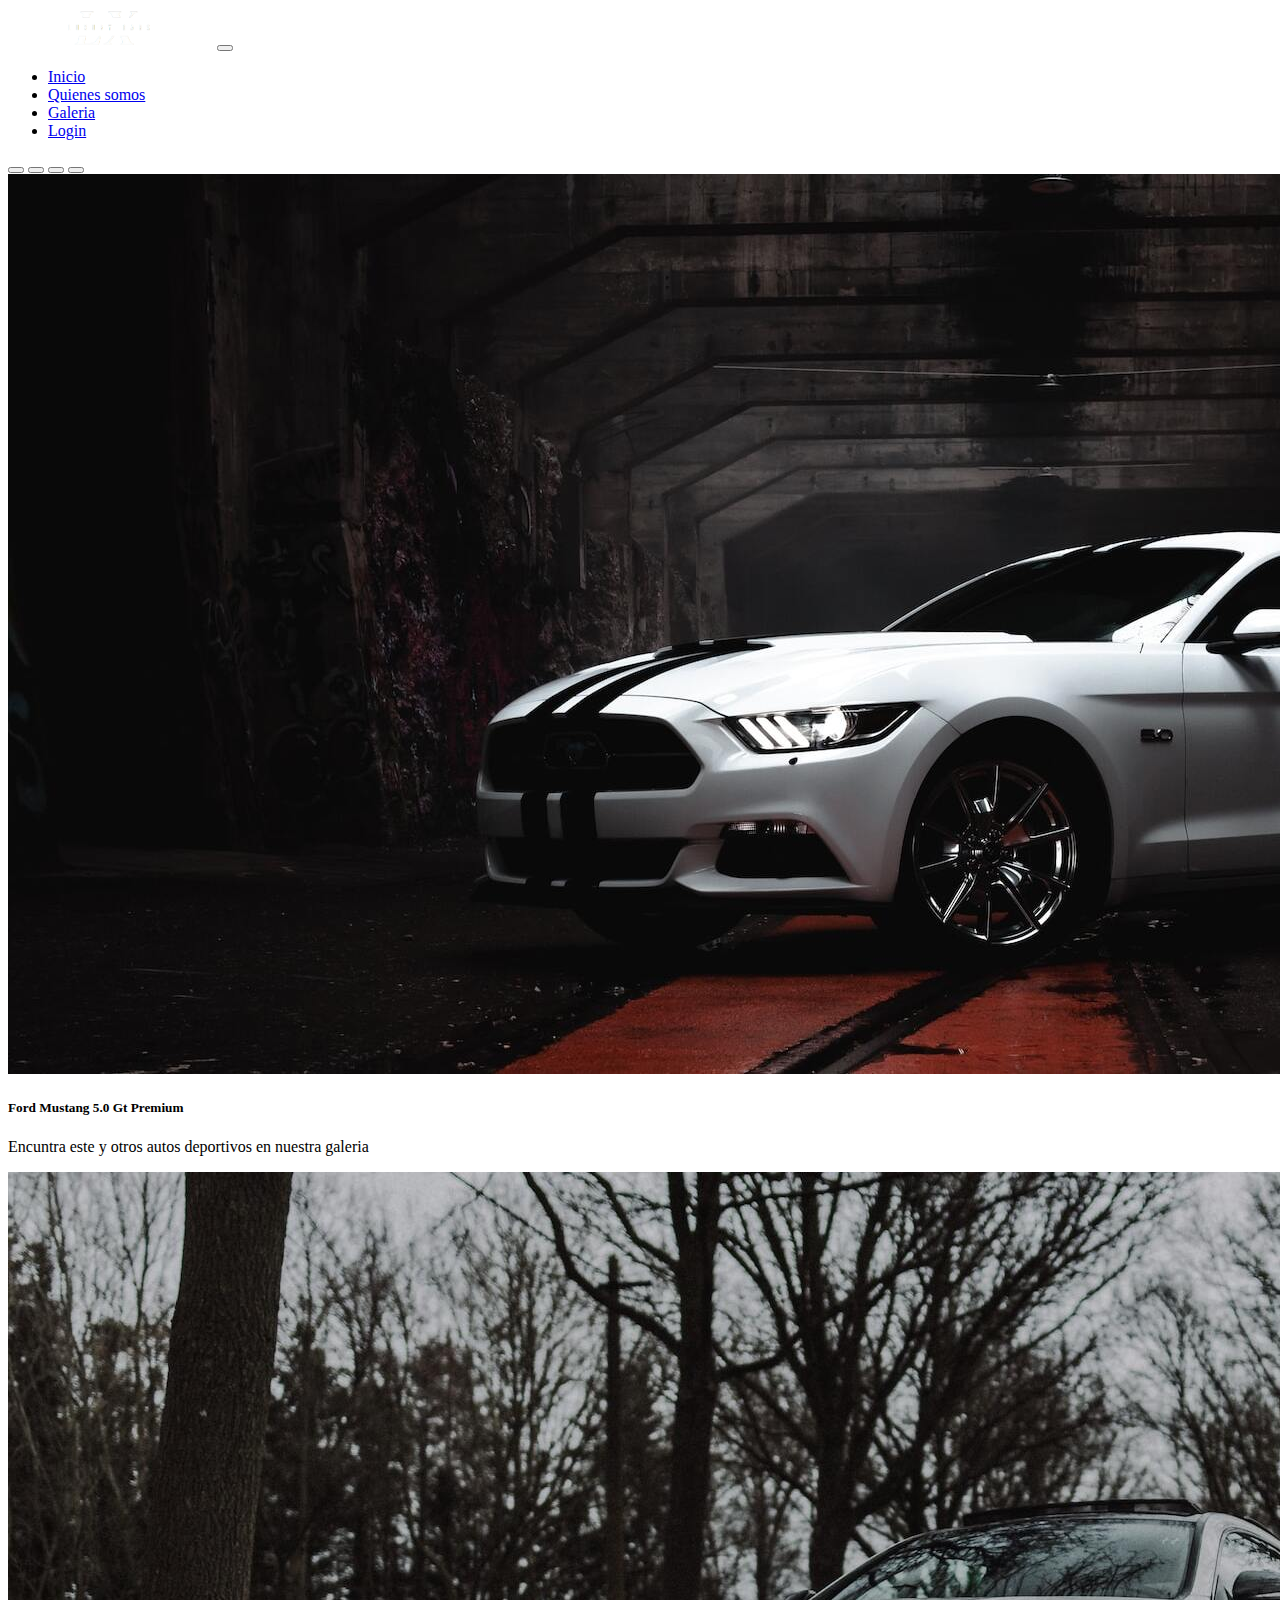
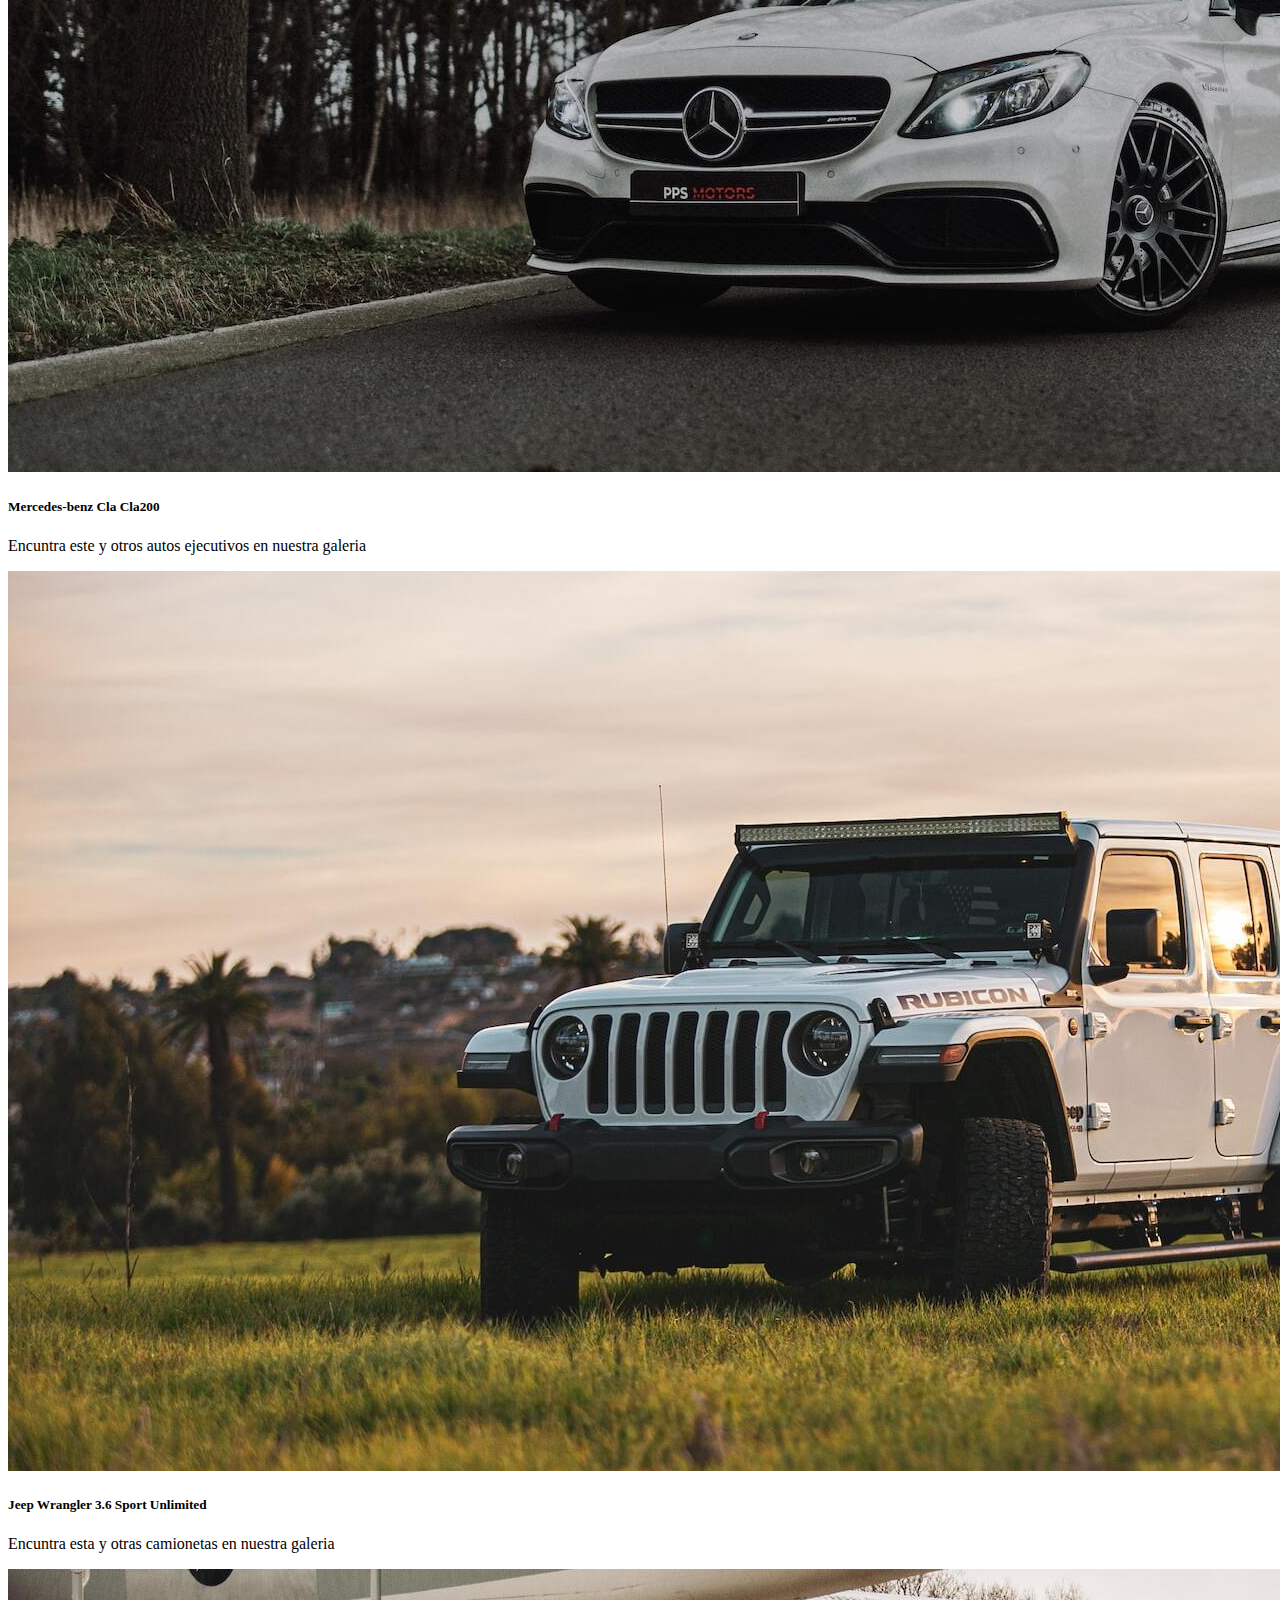
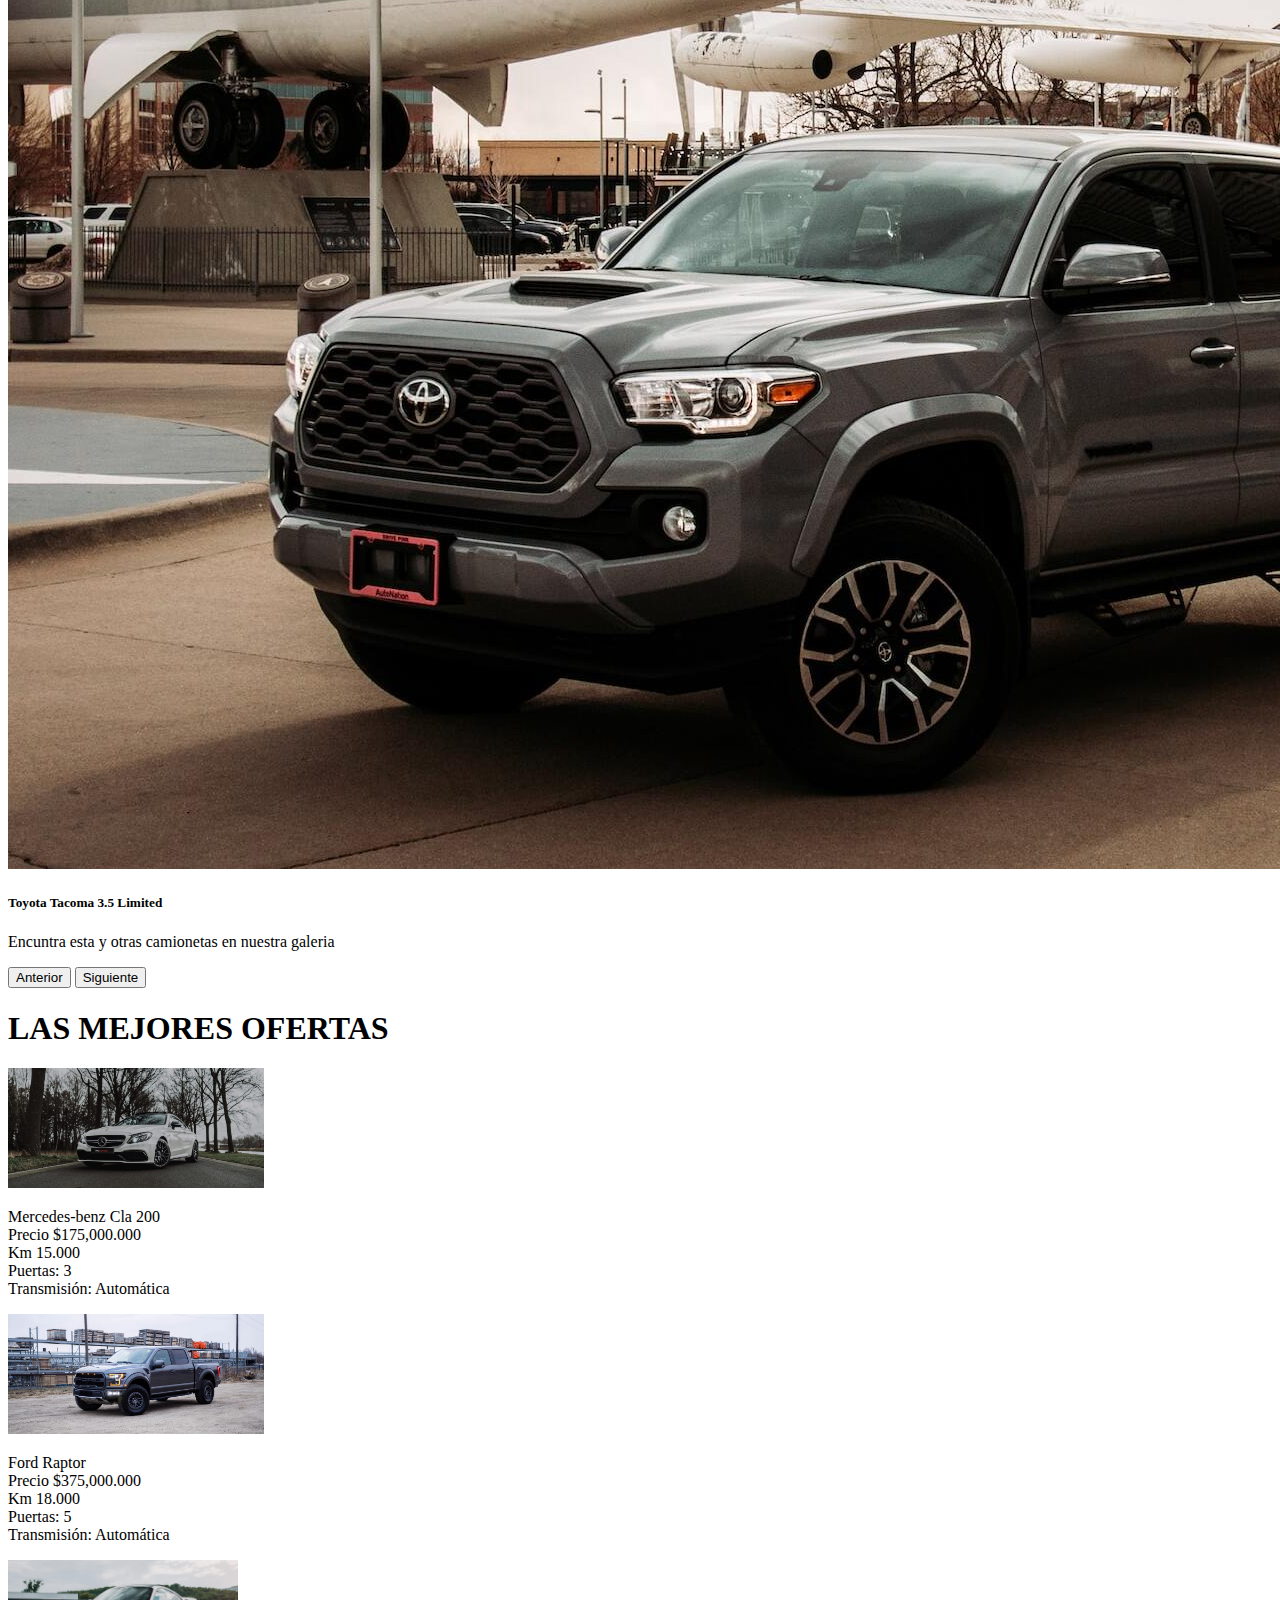
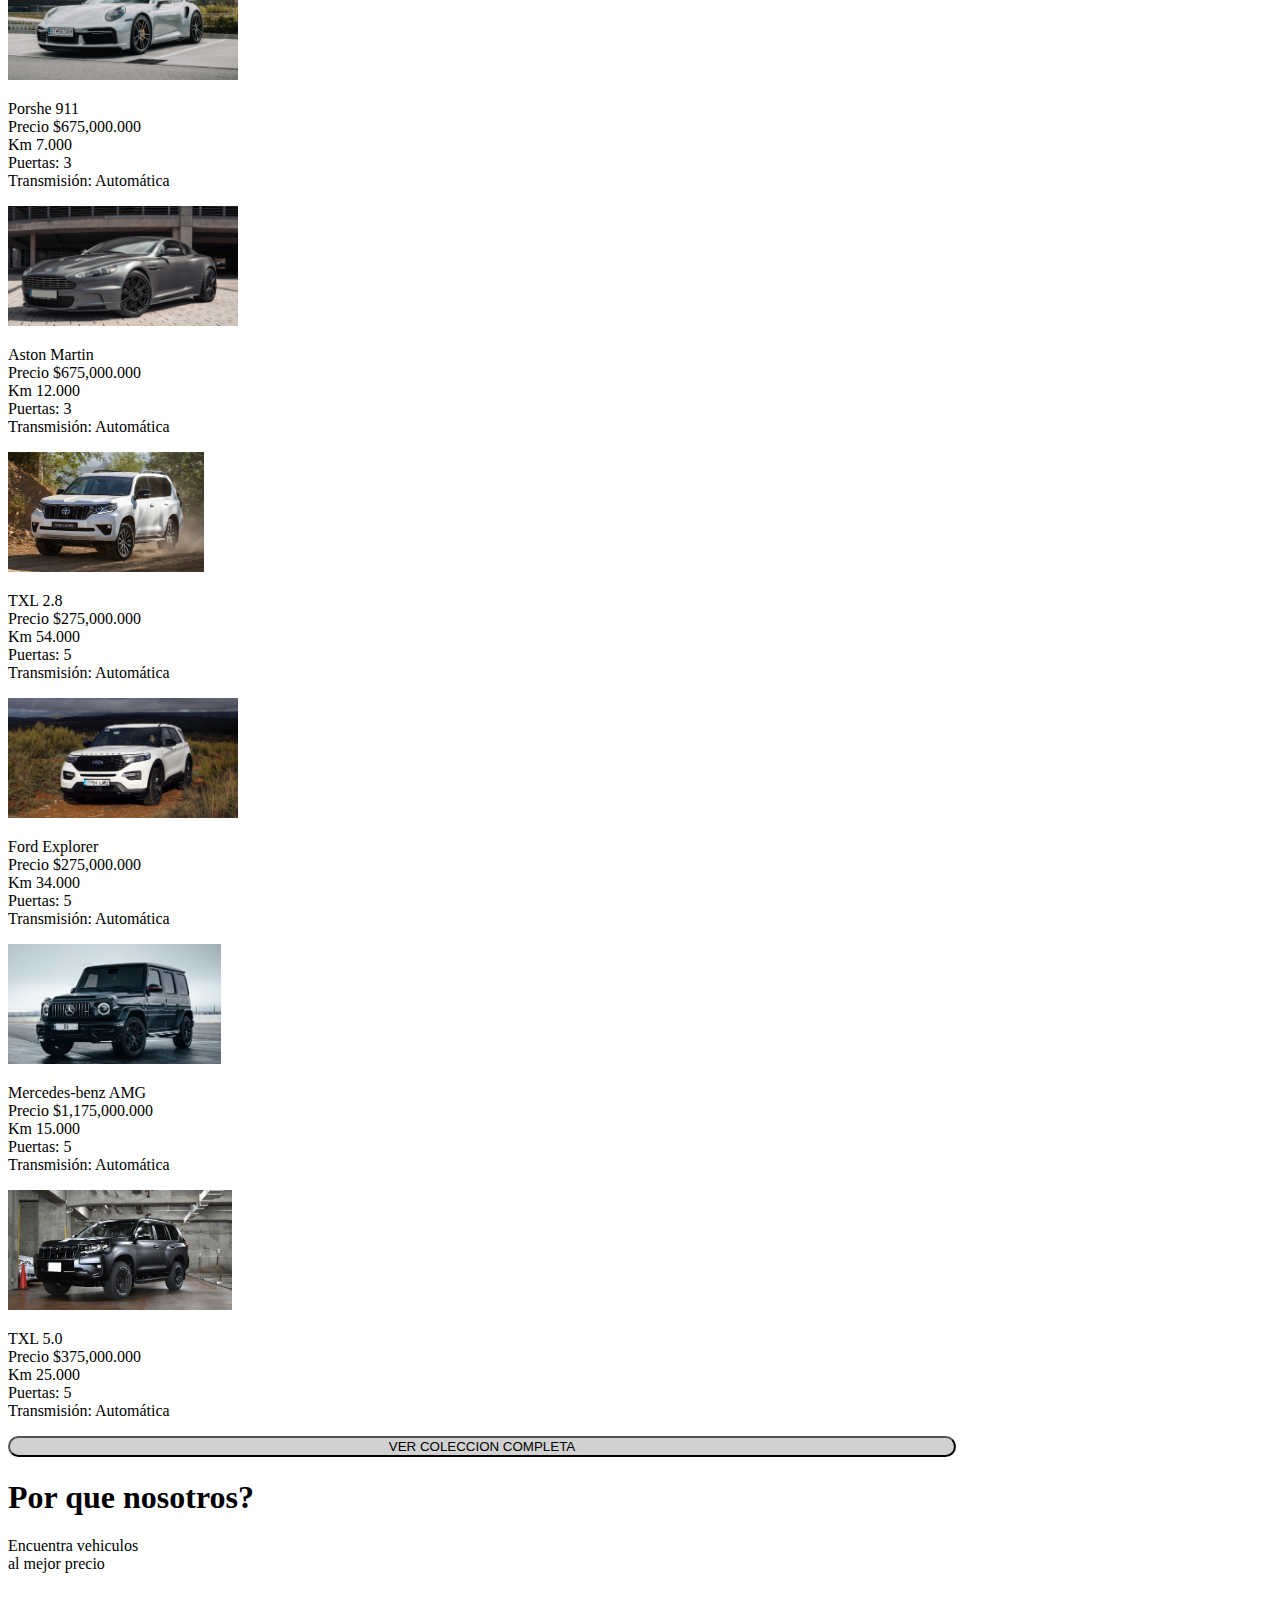
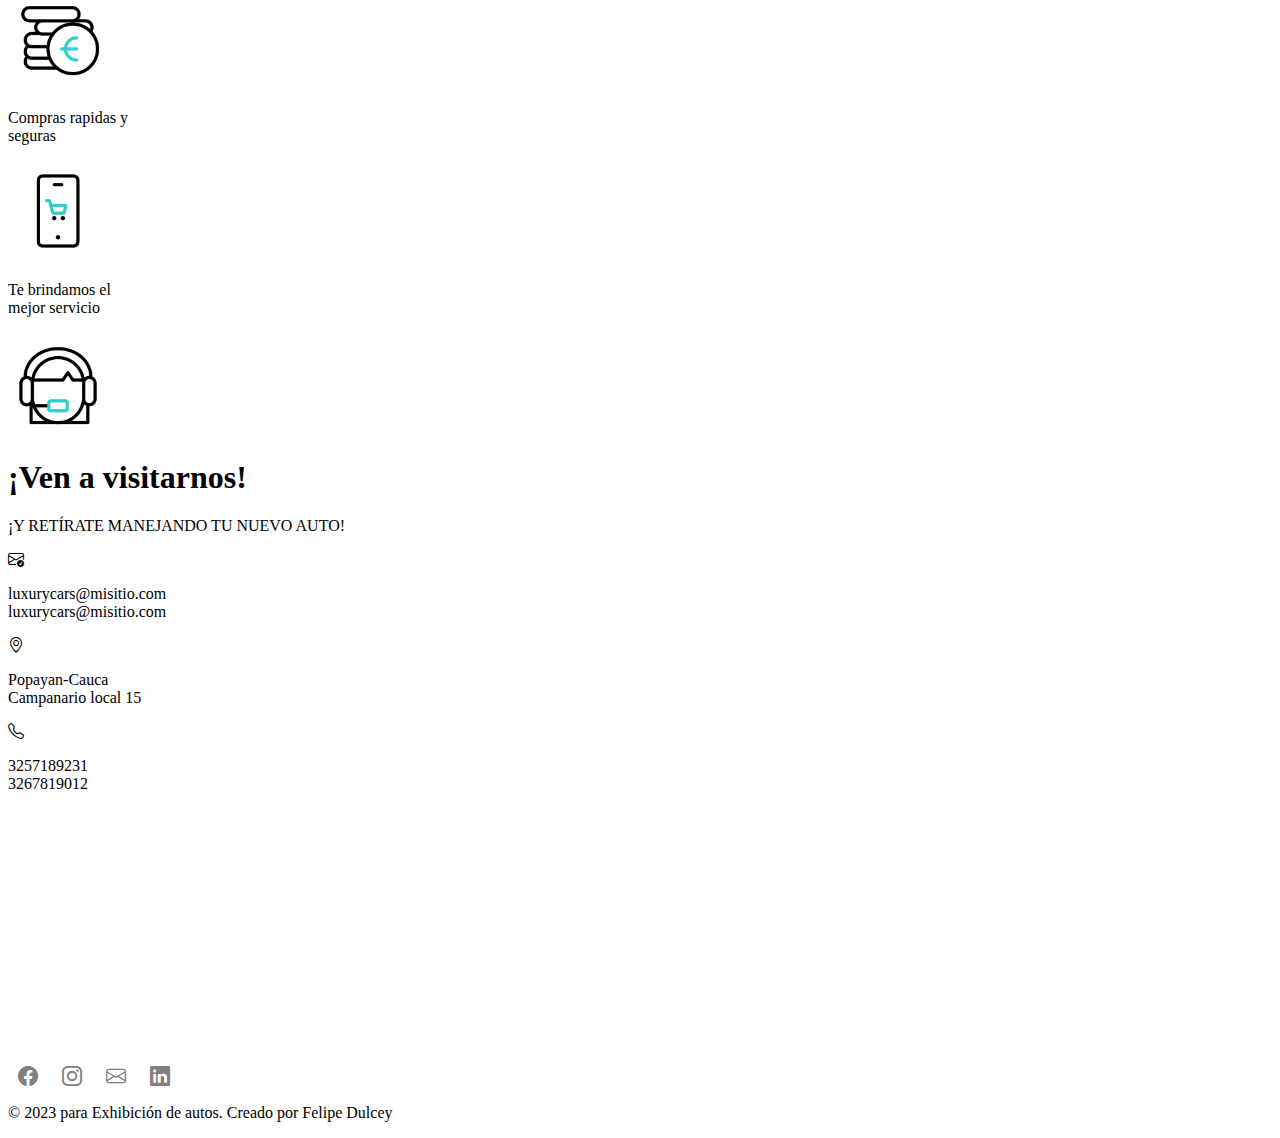
<file: index.html>
<!DOCTYPE html>
<html lang="en">
<head>
    <meta charset="UTF-8">
    <meta http-equiv="X-UA-Compatible" content="IE=edge">
    <meta name="viewport" content="width=device-width, initial-scale=1.0">
    <title>Luxury Cars</title>
    <!-- Bootstrap CSS-->
    <link href="https://cdn.jsdelivr.net/npm/bootstrap@5.1.3/dist/css/bootstrap.min.css" rel="stylesheet" integrity="sha384-1BmE4kWBq78iYhFldvKuhfTAU6auU8tT94WrHftjDbrCEXSU1oBoqyl2QvZ6jIW3" crossorigin="anonymous">
    <!-- CSS -->
    <link rel="stylesheet" href="css/style.css">
    <!-- Bootstrap Icons -->
    <link rel="stylesheet" href="https://cdn.jsdelivr.net/npm/bootstrap-icons@1.9.1/font/bootstrap-icons.css">
</head>
<!-- Nav Var -->
  <nav class="navbar navbar-expand-lg navbar-dark bg-dark">
    <div class="container-fluid">
      <a class="navbar-brand text-light logo" href="index.html"><img src="img/logo-sf.png" alt=""></a>
      <button class="navbar-toggler" type="button" data-bs-toggle="collapse" data-bs-target="#navbarNav" aria-controls="navbarNav" aria-expanded="false" aria-label="Toggle navigation">
        <span class="navbar-toggler-icon"></span>
      </button>
      <div class="collapse navbar-collapse" id="navbarNav">
        <ul class="navbar-nav ms-auto ">
          <li class="nav-item">
            <a class="nav-link  text-light" aria-current="page" href="index.html">Inicio</a>
          </li>
          <li class="nav-item">
            <a class="nav-link active text-light" href="dashboard/quienesSomos.html">Quienes somos</a>
          </li>
          <li class="nav-item">
            <a class="nav-link text-light" href="dashboard/galeria.html">Galeria</a>
          </li>
          <li class="nav-item">
            <a class="nav-link text-light" href="./dashboard/Login.html">Login</a>
          </li>
        </ul>
      </div>
    </div>
  </nav>
<body>
  <!-- Body de Inicio -->
    <!-- Carrusel de imagenes de inicico -->
    <div id="carouselExampleCaptions" class="carousel slide carrusel_inicio" data-bs-ride="carousel">
        <div class="carousel-indicators">
          <button type="button" data-bs-target="#carouselExampleCaptions" data-bs-slide-to="0" class="active d-none d-md-block" aria-current="true" aria-label="Slide 1"></button>
          <button type="button" data-bs-target="#carouselExampleCaptions" data-bs-slide-to="1" class="d-none d-md-block" aria-label="Slide 2"></button>
          <button type="button" data-bs-target="#carouselExampleCaptions" data-bs-slide-to="2" class="d-none d-md-block" aria-label="Slide 3"></button>
          <button type="button" data-bs-target="#carouselExampleCaptions" data-bs-slide-to="3" class="d-none d-md-block" aria-label="Slide 4"></button>
        </div>
        <div class="carousel-inner">
          <div class="carousel-item active">
            <img src="img/mustang-gt.jpg" class="d-block img-fluid h-100" alt="...">
            <div class="carousel-caption d-none d-md-block bg-dark ">
              <h5>Ford Mustang 5.0 Gt Premium</h5>
              <p>Encuntra este y otros autos deportivos en nuestra galeria</p>
            </div>
          </div>
          <div class="carousel-item">
            <img src="img/bmw.jpg" class="d-block img-fluid h-100" alt="...">
            <div class="carousel-caption d-none d-md-block bg-dark ">
              <h5>Mercedes-benz Cla Cla200</h5>
              <p>Encuntra este y otros autos ejecutivos en nuestra galeria</p>
            </div>
          </div>
          <div class="carousel-item">
            <img src="img/jeep.jpg" class="d-block img-fluid h-100" alt="...">
            <div class="carousel-caption d-none d-md-block bg-dark ">
              <h5>Jeep Wrangler 3.6 Sport Unlimited</h5>
              <p>Encuntra esta y otras camionetas en nuestra galeria</p>
            </div>
          </div>
          <div class="carousel-item">
            <img src="img/tacoma.jpg" class="d-block img-fluid h-100" alt="...">
            <div class="carousel-caption d-none d-md-block bg-dark ">
              <h5>Toyota Tacoma 3.5 Limited</h5>
              <p>Encuntra esta y otras camionetas en nuestra galeria</p>
            </div>
          </div>
        </div>
        <button class="carousel-control-prev" type="button" data-bs-target="#carouselExampleCaptions" data-bs-slide="prev">
          <span class="carousel-control-prev-icon" aria-hidden="true"></span>
          <span class="visually-hidden">Anterior</span>
        </button>
        <button class="carousel-control-next" type="button" data-bs-target="#carouselExampleCaptions" data-bs-slide="next">
          <span class="carousel-control-next-icon" aria-hidden="true"></span>
          <span class="visually-hidden">Siguiente</span>
        </button>
      
    </div>
    <!-- Container de ofertas -->
      <div class="container mt p-5 d-flex justify-content-center">
        <div class="row">
            <div class="col-12">
                <h1 class="h1 display-1 text-center">LAS MEJORES OFERTAS</h1>
                <!-- Ofertas -->
                <div class="row d-flex justify-content-center">
                    <div class="col-12 col-md-6 col-lg-4 col-xl-3 mt-4 d-flex justify-content-center">
                        <div class="card" style="width: 18rem;">
                            <img src="img/bmw.jpg" class="card-img-top" alt="...">
                            <div class="card-body">
                            <p class="card-text">
                              Mercedes-benz Cla 200<br>
                              Precio $175,000.000 <br>
                              Km 15.000 <br>
                              Puertas:	3 <br>
                              Transmisión:	Automática
                            </p>
                        </div>
                      </div>
                    </div>
                    <div class="col-12 col-md-6 col-lg-4 col-xl-3 mt-4 d-flex justify-content-center">
                        <div class="card" style="width: 18rem;">
                            <img src="img/ford_raptor.jpg" class="card-img-top" alt="...">
                            <div class="card-body">
                              <p class="card-text">
                                Ford Raptor<br>
                                Precio $375,000.000 <br>
                                Km 18.000 <br>
                                Puertas:	5 <br>
                                Transmisión:	Automática
                              </p>
                            </div>
                      </div>
                    </div>
                    <div class="col-12 col-md-6 col-lg-4 col-xl-3 mt-4 d-flex justify-content-center">
                        <div class="card" style="width: 18rem;">
                            <img src="img/porshe-911.jpg" class="card-img-top" alt="...">
                            <div class="card-body">
                            <p class="card-text">
                              Porshe 911<br>
                              Precio $675,000.000 <br>
                              Km 7.000 <br>
                              Puertas:	3 <br>
                              Transmisión:	Automática
                            </p>
                        </div>
                      </div>
                    </div>
                    <div class="col-12 col-md-6 col-lg-4 col-xl-3 mt-4 d-flex justify-content-center">
                        <div class="card" style="width: 18rem;">
                            <img src="img/astonMartin.jpg" class="card-img-top" alt="...">
                            <div class="card-body">
                            <p class="card-text">
                              Aston Martin<br>
                              Precio $675,000.000 <br>
                              Km 12.000 <br>
                              Puertas:	3 <br>
                              Transmisión:	Automática
                            </p>
                        </div>
                      </div>
                    </div>
                    <div class="col-12 col-md-6 col-lg-4 col-xl-3 mt-4 d-flex justify-content-center">
                        <div class="card" style="width: 18rem;">
                            <img src="img/txl-blanca.jpg" class="card-img-top" alt="...">
                            <div class="card-body">
                              <p class="card-text">
                                TXL 2.8<br>
                                Precio $275,000.000 <br>
                                Km 54.000 <br>
                                Puertas:	5 <br>
                                Transmisión:	Automática</p>
                        </div>
                      </div>
                    </div>
                    <div class="col-12 col-md-6 col-lg-4 col-xl-3 mt-4 d-flex justify-content-center">
                        <div class="card" style="width: 18rem;">
                            <img src="img/ford-explorer.jpg" class="card-img-top" alt="...">
                            <div class="card-body">
                              <p class="card-text">
                                Ford Explorer<br>
                                Precio $275,000.000 <br>
                                Km 34.000 <br>
                                Puertas:	5 <br>
                                Transmisión:	Automática</p>
                        </div>
                      </div>
                    </div>
                    <div class="col-12 col-md-6 col-lg-4 col-xl-3 mt-4 d-flex justify-content-center">
                        <div class="card" style="width: 18rem;">
                            <img src="img/mercedez.jpg" class="card-img-top" alt="...">
                            <div class="card-body">
                            <p class="card-text">
                              Mercedes-benz AMG<br>
                              Precio $1,175,000.000 <br>
                              Km 15.000 <br>
                              Puertas:	5 <br>
                              Transmisión:	Automática
                            </p>
                        </div>
                      </div>
                    </div>
                    <div class="col-12 col-md-6 col-lg-4 col-xl-3 mt-4 d-flex justify-content-center">
                        <div class="card" style="width: 18rem;">
                            <img src="img/toyota-txl.jpg" class="card-img-top" alt="...">
                            <div class="card-body">
                              <p class="card-text">
                                TXL 5.0<br>
                                Precio $375,000.000 <br>
                                Km 25.000 <br>
                                Puertas:	5 <br>
                                Transmisión:	Automática</p>
                        </div>
                      </div>
                    </div>
                </div>
                <div class="text-center mt-4">
                    <a href="dashboard/galeria.html"><button type="button" class="btn btn-outline-warning boton_coleccion">Ver Coleccion completa</button></a>
                </div>
            </div>
        </div>
      </div>
      <!-- por que elegirnos -->

      <div class="container">
        <div class="row">
          <h1 class="h1 text-center mb-5">Por que nosotros?</h1>
            <div class="col-sm-12 col-md-4 d-flex flex-column align-items-center">
              <p class="h5 text-center">Encuentra vehiculos <br> al mejor precio</p>
              <img src="icons/euro.gif" width="100px" alt="">
            </div>
            <div class="col-sm-12 col-md-4 d-flex flex-column align-items-center">
              <p class="h5 text-center">Compras rapidas y <br> seguras</p>
              <img src="icons/compras.gif" width="100px" alt="">
            </div>
            <div class="col-sm-12 col-md-4 d-flex flex-column align-items-center">
              <p class="h5 text-center">Te brindamos el <br> mejor servicio</p>
              <img src="icons/apoyo-tecnico.gif" width="100px" alt="">
            </div>
          </div>
      </div>
      <!-- Footeer -->
      <div class="container-fluid mt-5 pt-3 pb-5 bg-dark text-light">
        <div class="row text-center">
            <div class="col-sm-12">
              <h1 class="h1 fs-1">¡Ven a visitarnos!</h1>
              <p>¡Y RETÍRATE MANEJANDO TU NUEVO AUTO!</p>     
            </div>
            <!-- Contactos -->
            <div class="container-fluid ms-auto">
              <div class="row mt-5 ">
                <div class="col-sm-12 col-md-4 d-flex justify-content-center">
                  <i class="bi bi-envelope-check fs-2 me-3"></i>
                  <p>
                    luxurycars@misitio.com <br>
                    luxurycars@misitio.com
                  </p>
                </div>
                <div class="col-sm-12 col-md-4 d-flex justify-content-center">
                  <i class="bi bi-geo-alt fs-2 me-3"></i>
                  <p>
                    Popayan-Cauca <br>
                    Campanario local 15
                  </p>
                </div>
                <div class="col-sm-12 col-md-4 d-flex justify-content-center">
                  <i class="bi bi-telephone fs-2 me-3"></i>
                  <p>
                    3257189231 <br>
                    3267819012</p>
                </div>
              </div>
            </div>
              <div class="col-sm-12">
                  <iframe src="https://www.google.com/maps/embed?pb=!1m18!1m12!1m3!1d3986.1432592028527!2d-76.59597128526664!3d2.4593859982078103!2m3!1f0!2f0!3f0!3m2!1i1024!2i768!4f13.1!3m3!1m2!1s0x8e30039d7270d777%3A0xa749ba51fed22c24!2sCampanario%20Centro%20Comercial!5e0!3m2!1ses!2sco!4v1666925249255!5m2!1ses!2sco" width="70%" height="250" style="border:1px solid white; border-radius: 20px;" allowfullscreen="" loading="lazy" referrerpolicy="no-referrer-when-downgrade"></iframe>
              
              </div>
              <!-- Iconos de redes sociales -->
              <div class="col-12 text-center mt-3">
                <a href="" class="a redes_icons"> <i class="bi bi-facebook me-3 "></i></a>
                <a href="" class="a redes_icons"> <i class="bi bi-instagram me-3 "></i></a>
                <a href="" class="a redes_icons"> <i class="bi bi-envelope "></i></a>
                <a href="" class="a redes_icons"> <i class="bi bi-linkedin"></i></a>
              </div>

              <div class="col-12 border-top border-white mt-3 pt-3 derechos_aut">
                <p>© 2023 para Exhibición de autos. Creado por Felipe Dulcey</p>
              </div>

        </div>
          
      </div>
    </div>
    <!-- Bootstrap JS -->
    <script src="https://cdn.jsdelivr.net/npm/bootstrap@5.1.3/dist/js/bootstrap.bundle.min.js" integrity="sha384-ka7Sk0Gln4gmtz2MlQnikT1wXgYsOg+OMhuP+IlRH9sENBO0LRn5q+8nbTov4+1p" crossorigin="anonymous"></script>
</body>
</html>
</file>
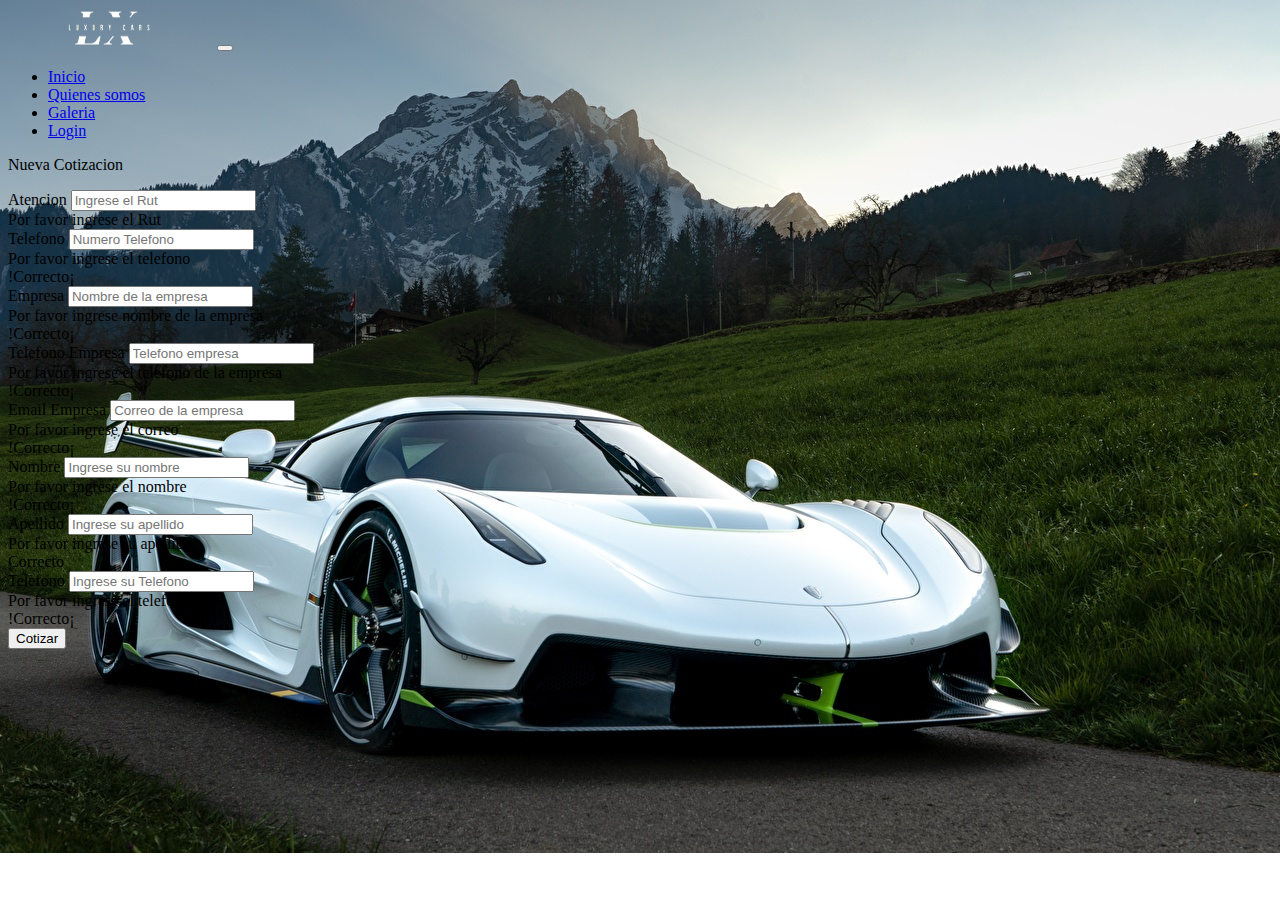
<file: dashboard/catizaciones.html>
<!DOCTYPE html>
<html lang="en">
<head>
    <meta charset="UTF-8">
    <meta http-equiv="X-UA-Compatible" content="IE=edge">
    <meta name="viewport" content="width=device-width, initial-scale=1.0">
    <title>Luxury Cars</title>
   
    
    <link rel="stylesheet" href="../css/style.css">
    <!-- Bootstrap Icons -->
    <link href="https://cdn.jsdelivr.net/npm/bootstrap@5.2.2/dist/css/bootstrap.min.css" rel="stylesheet" integrity="sha384-Zenh87qX5JnK2Jl0vWa8Ck2rdkQ2Bzep5IDxbcnCeuOxjzrPF/et3URy9Bv1WTRi" crossorigin="anonymous">
    <script src="https://cdn.jsdelivr.net/npm/bootstrap@5.2.2/dist/js/bootstrap.bundle.min.js" integrity="sha384-OERcA2EqjJCMA+/3y+gxIOqMEjwtxJY7qPCqsdltbNJuaOe923+mo//f6V8Qbsw3" crossorigin="anonymous"></script>
    <style>
        button {
            text-decoration: none;
        }

        .cuerpo-cotizar {
            background: url(../img/imgfondocotizar.jpg) no-repeat;
            background-size: cover;
           
        }
        .modal-alert-cotizacion{
            
            display: none;
        }
        .modal-alert-cotizacion1{
            display: flex;
        }



       
        
    </style>
</head>
<!-- Nav Var -->
<nav class="navbar navbar-expand-lg navbar-dark bg-dark">
    <div class="container-fluid">
      <a class="navbar-brand text-light logo" href="../index.html"><img src="../img/logo-sf.png" alt=""></a>
      <button class="navbar-toggler" type="button" data-bs-toggle="collapse" data-bs-target="#navbarNav" aria-controls="navbarNav" aria-expanded="false" aria-label="Toggle navigation">
        <span class="navbar-toggler-icon"></span>
      </button>
      <div class="collapse navbar-collapse" id="navbarNav">
        <ul class="navbar-nav ms-auto ">
          <li class="nav-item">
            <a class="nav-link  text-light" aria-current="page" href="./index.html">Inicio</a>
          </li>
          <li class="nav-item">
            <a class="nav-link active text-light" href="../dashboard/quienesSomos.html">Quienes somos</a>
          </li>
          <li class="nav-item">
            <a class="nav-link text-light" href="../dashboard/galeria.html">Galeria</a>
          </li>
          <li class="nav-item">
            <a class="nav-link text-light" href="../dashboard/Login.html">Login</a>
          </li>
        </ul>
      </div>
    </div>
  </nav>
<body class="cuerpo-cotizar text-light position-relative  ">
    <!-- Modal -->  
   <div class="modal-alert-cotizacion bg-dark bg-opacity-50 text-dark align-items-start justify-content-center  position-fixed w-100 h-100" id="modal-alert-cotizacion">
    <div class="modal-content w-50 rounded-3 bg-light">
        <div class="modal-header pb-4">
            <h5 class="modal-title w-100 text-center" id="exampleModalLabel">Cotización Exitosa</h5>
            
        </div>
        <div class="modal-body pb-3">
            <p class="text-center">Su Cotización ha sido realizada con exito</p>
        </div>
        <div class="modal-footer d-flex justify-content-center pb-3">
            <a href="../dashboard/galeria.html"><button type="button"
                class="btn btn-primary bg-success">Continuar</button></a>
        </div>
    </div>            
</div>

    <div class="container text-center bg-dark bg-opacity-75 mt-3 pt-1 ps-5 pe-5 pb-5">
        <div class="container  fs-4">
            <i class="bi bi-plus-square-fill me-2"></i>
            <p class="titulo">Nueva Cotizacion</p>
        </div>
        <form class="row g-5  mt-3 needs-validation  " novalidate>
            <div class="col-md-6">
                <label for="validacioRut" class="form-label">Atencion</label>
                <input type="text" class="form-control" id="validacionRut" placeholder="Ingrese el Rut" required>
                <div class="invalid-feedback">
                    Por favor ingrese el Rut
                </div>
                
            </div>

            <div class="col-md-6">
                <label for="validacioRut" class="form-label" novalidate>Telefono</label>
                <input type="number" class="form-control" id="validacionRut" placeholder="Numero Telefono" required>
                <div class="invalid-feedback">
                    Por favor ingrese el telefono
                </div>
                <div class="valid-feedback">
                   !Correcto¡
                </div>

            </div>
       

            <div class="col-md-4">
                <label for="validationCustom01" class="form-label">Empresa</label>
                <input type="text" class="form-control" id="validationCustom01" placeholder="Nombre de la empresa" required>
                <div class="invalid-feedback">
                    Por favor ingrese nombre de la empresa
                </div>
                <div class="valid-feedback">
                   !Correcto¡
                </div>
            </div>

            <div class="col-md-4">
                <label for="validationCustom02" class="form-label">Telefono Empresa</label>
                <input type="number" class="form-control" id="validationCustom02" placeholder="Telefono empresa"
                    required>
                    <div class="invalid-feedback">
                        Por favor ingrese el telefono de la empresa
                    </div>
                    <div class="valid-feedback">
                       !Correcto¡
                    </div>
            </div>

            <div class="col-md-4">
                <div class="mb-3">
                    <label for="exampleInputEmail1" class="form-label">Email Empresa</label>
                    <input type="email" class="form-control" id="exampleInputEmail1" aria-describedby="emailHelp" placeholder="Correo de la empresa" required>
                    <div class="invalid-feedback">
                        Por favor ingrese el correo
                    </div>
                    <div class="valid-feedback">
                       !Correcto¡
                    </div>
                </div>
            </div>


            <div class="col-md-4">
                <label for="validationCustom01" class="form-label">Nombre</label>
                <input type="text" class="form-control" id="validationCustom01" placeholder="Ingrese su nombre"
                    required>
                    <div class="invalid-feedback">
                        Por favor ingrese el nombre
                    </div>
                    <div class="valid-feedback">
                       !Correcto¡
                    </div>

            </div>

            <div class="col-md-4">
                <label for="validationCustom01" class="form-label">Apellido</label>
                <input type="text" class="form-control" id="validationCustom01" placeholder="Ingrese su apellido"
                    required>   
                    <div class="invalid-feedback">
                        Por favor ingrese su apellido
                    </div>
                    <div class="valid-feedback">
                       Correcto
                    </div>
            </div>

            <div class="col-md-4">
                <label for="validationCustom01" class="form-label">Telefono</label>
                <input type="number" class="form-control" id="validationCustom01" placeholder="Ingrese su Telefono"
                    required>
                    <div class="invalid-feedback">
                        Por favor ingrese el telefono
                    </div>
                    <div class="valid-feedback">
                       !Correcto¡
                    </div>
            </div>
            <!-- Boton -->
            <div class="mt-5 col-12 rounded-3 text-white ">
                <button type="submit" class="btn btn-primary" id="btn-cotizar">Cotizar</button>
            </div>
         
         
        </form>
       
    </div>
   
    <script src="../js/cotizaciones.js"></script>
    
    </body>
    </html>
</file>
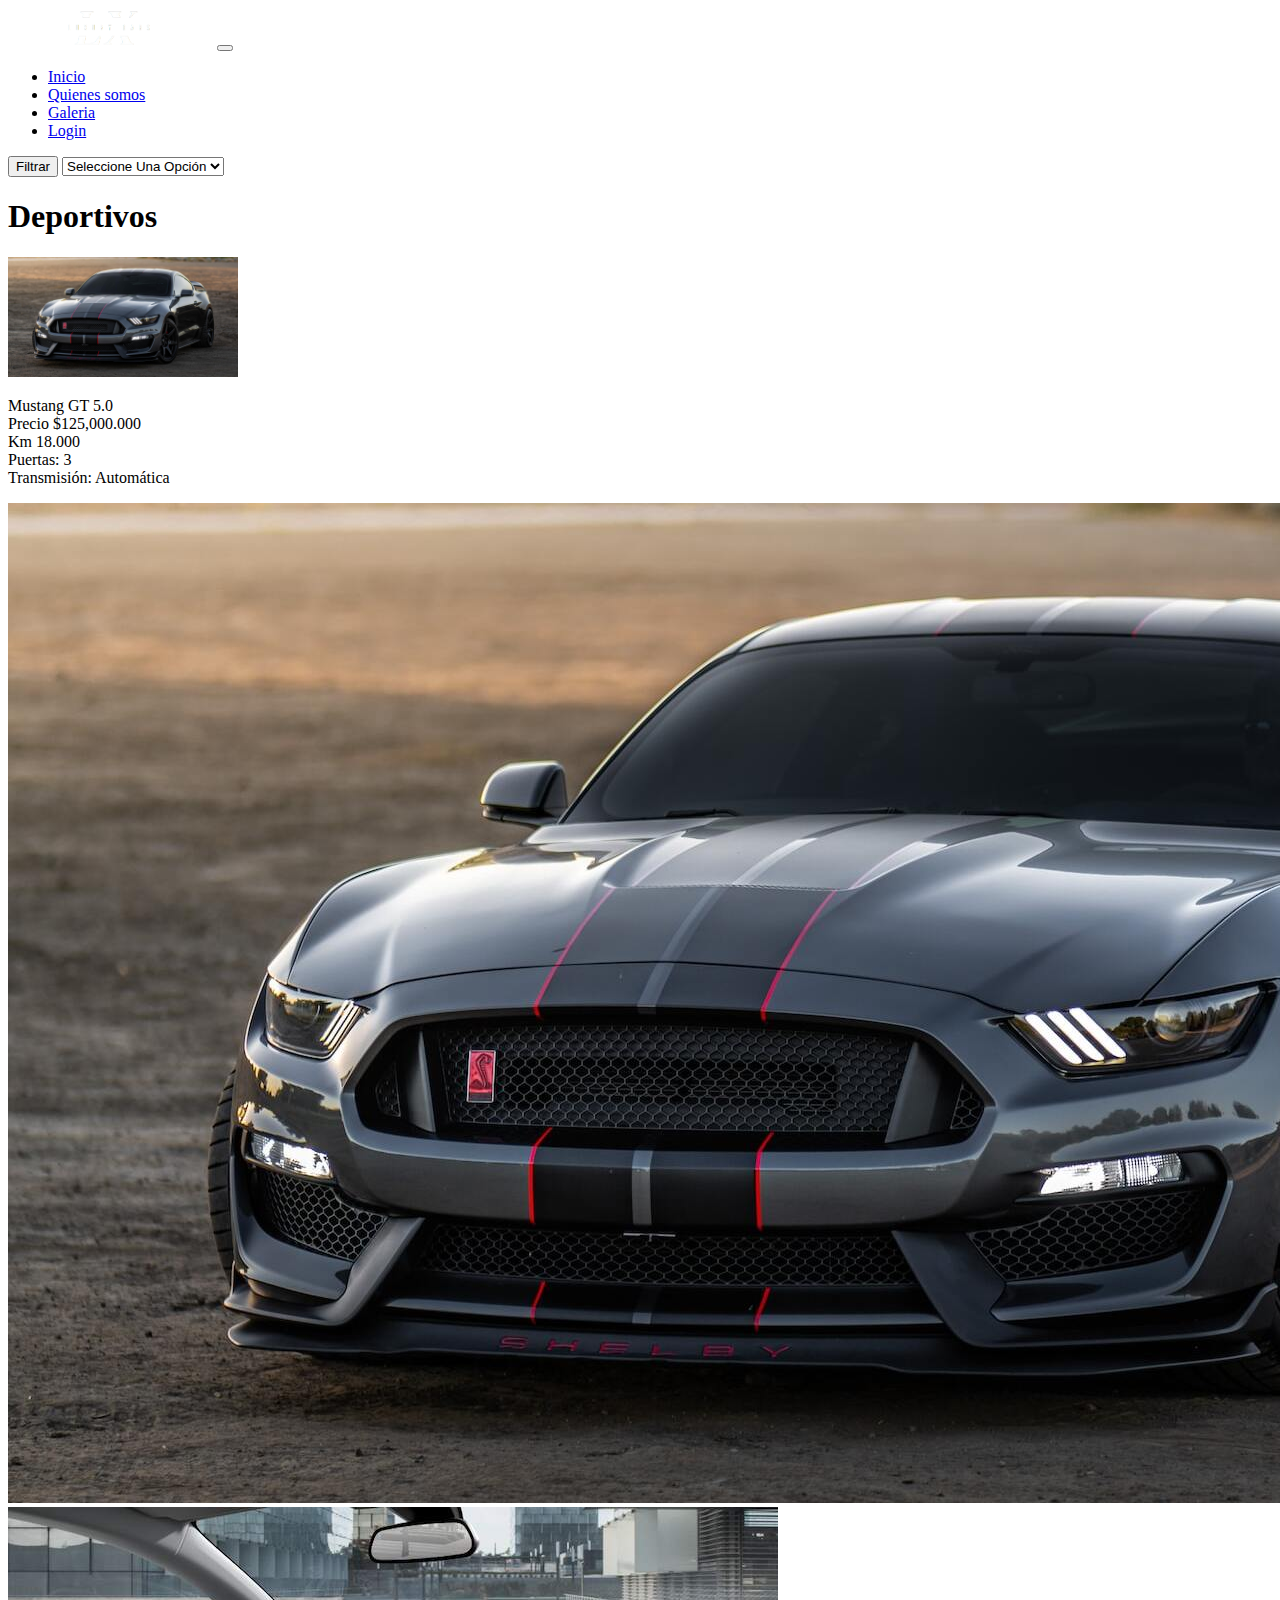
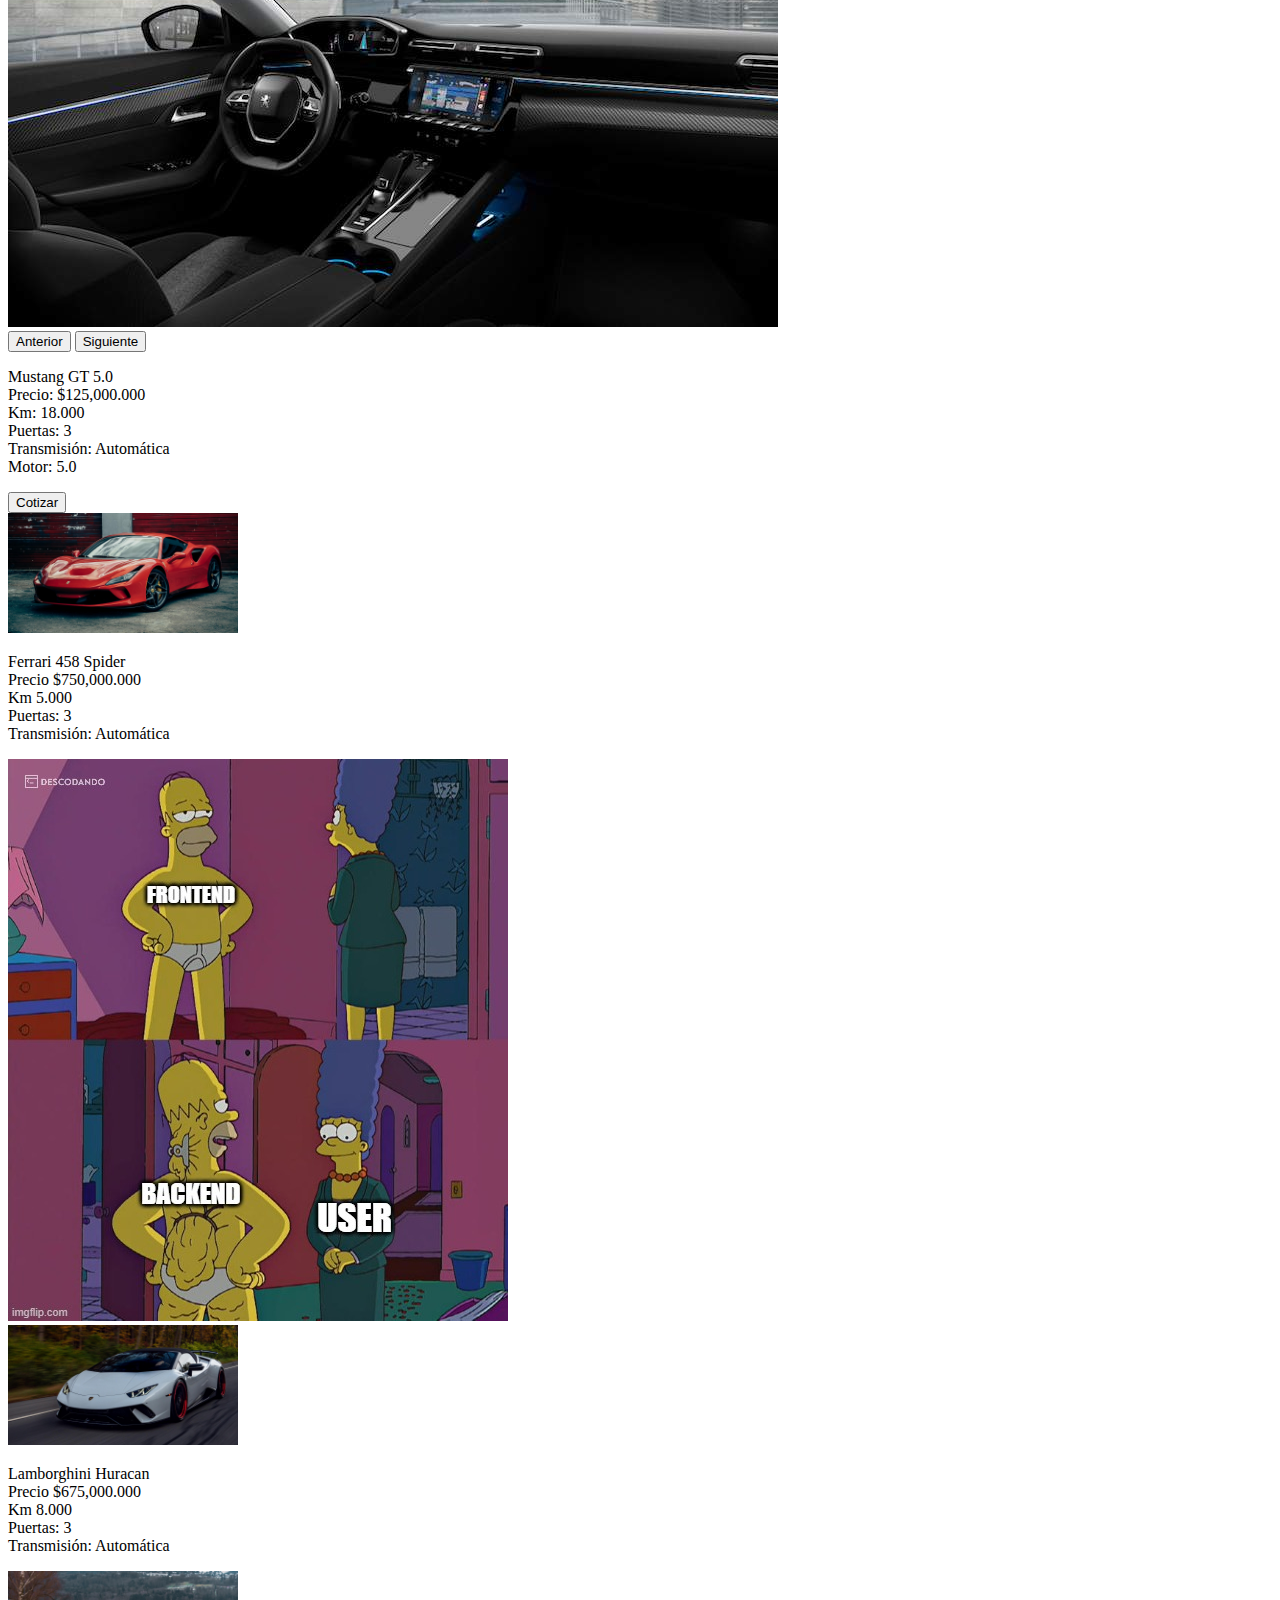
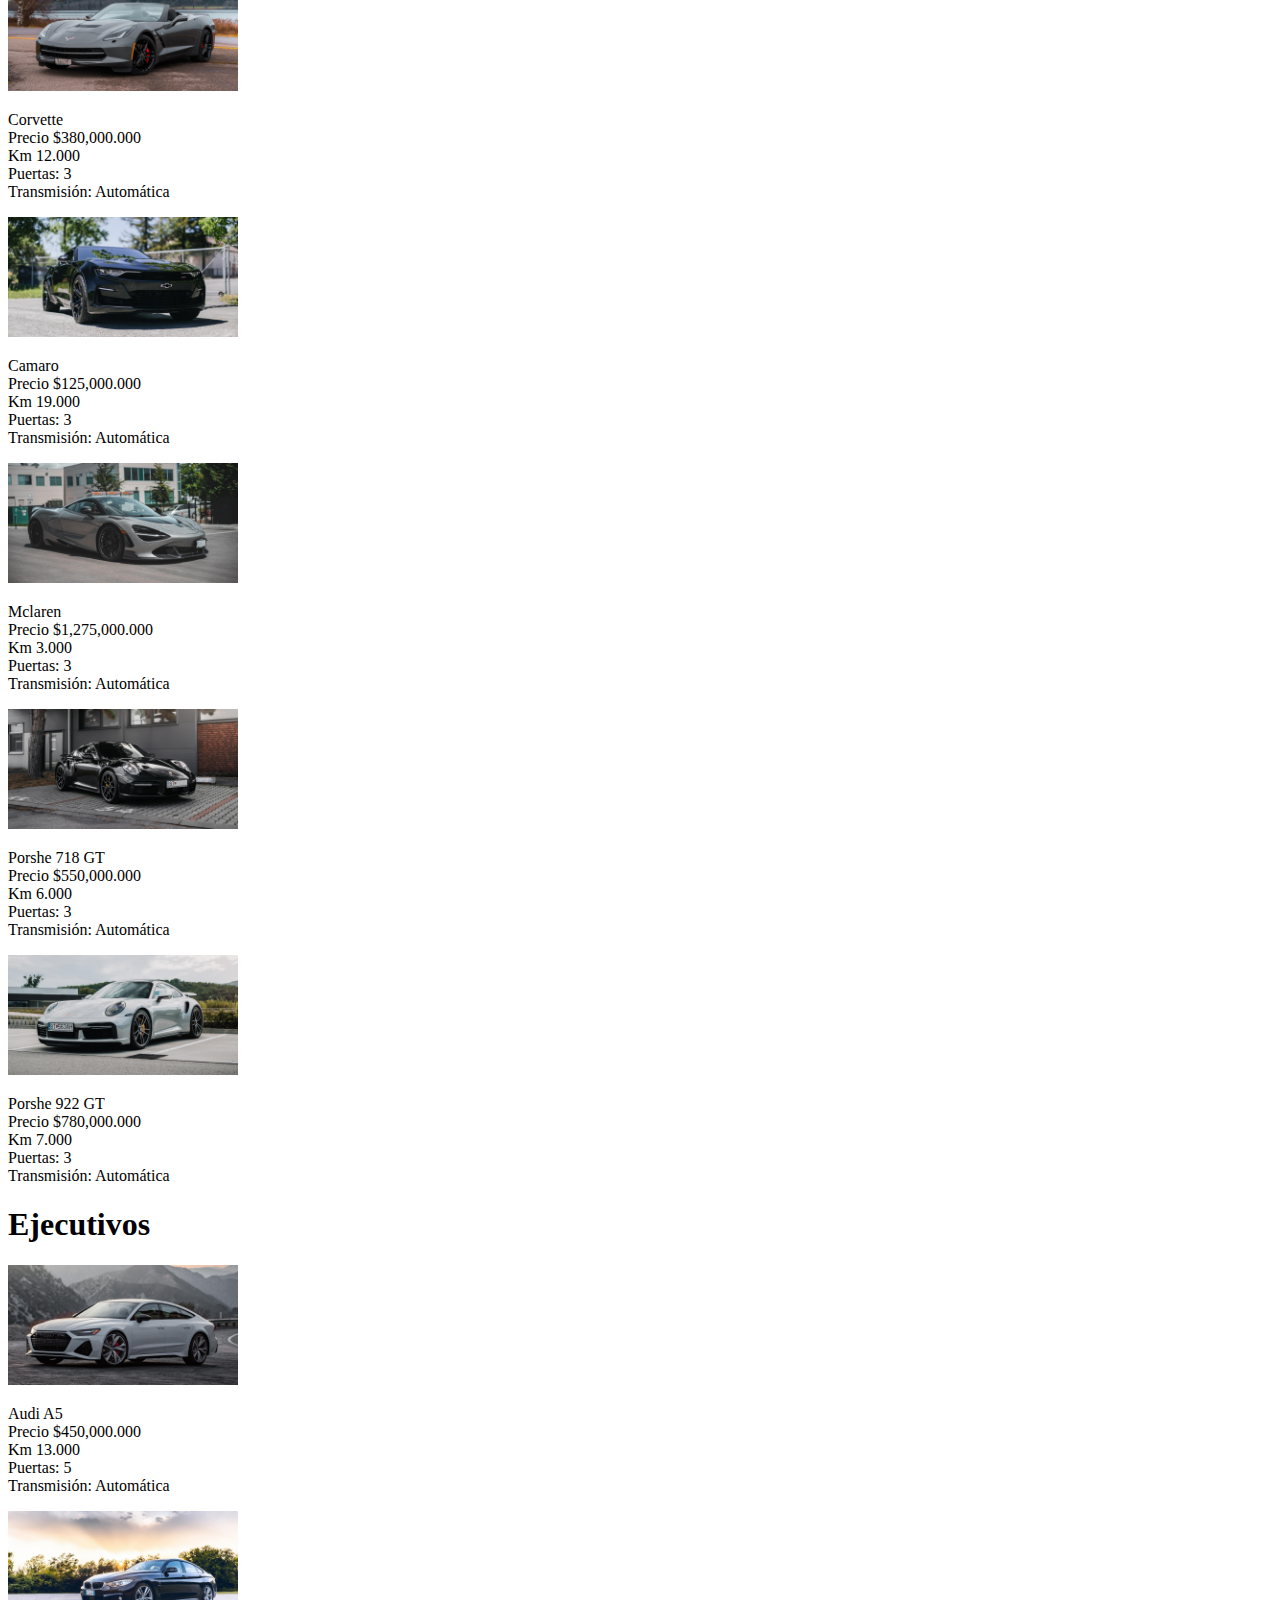
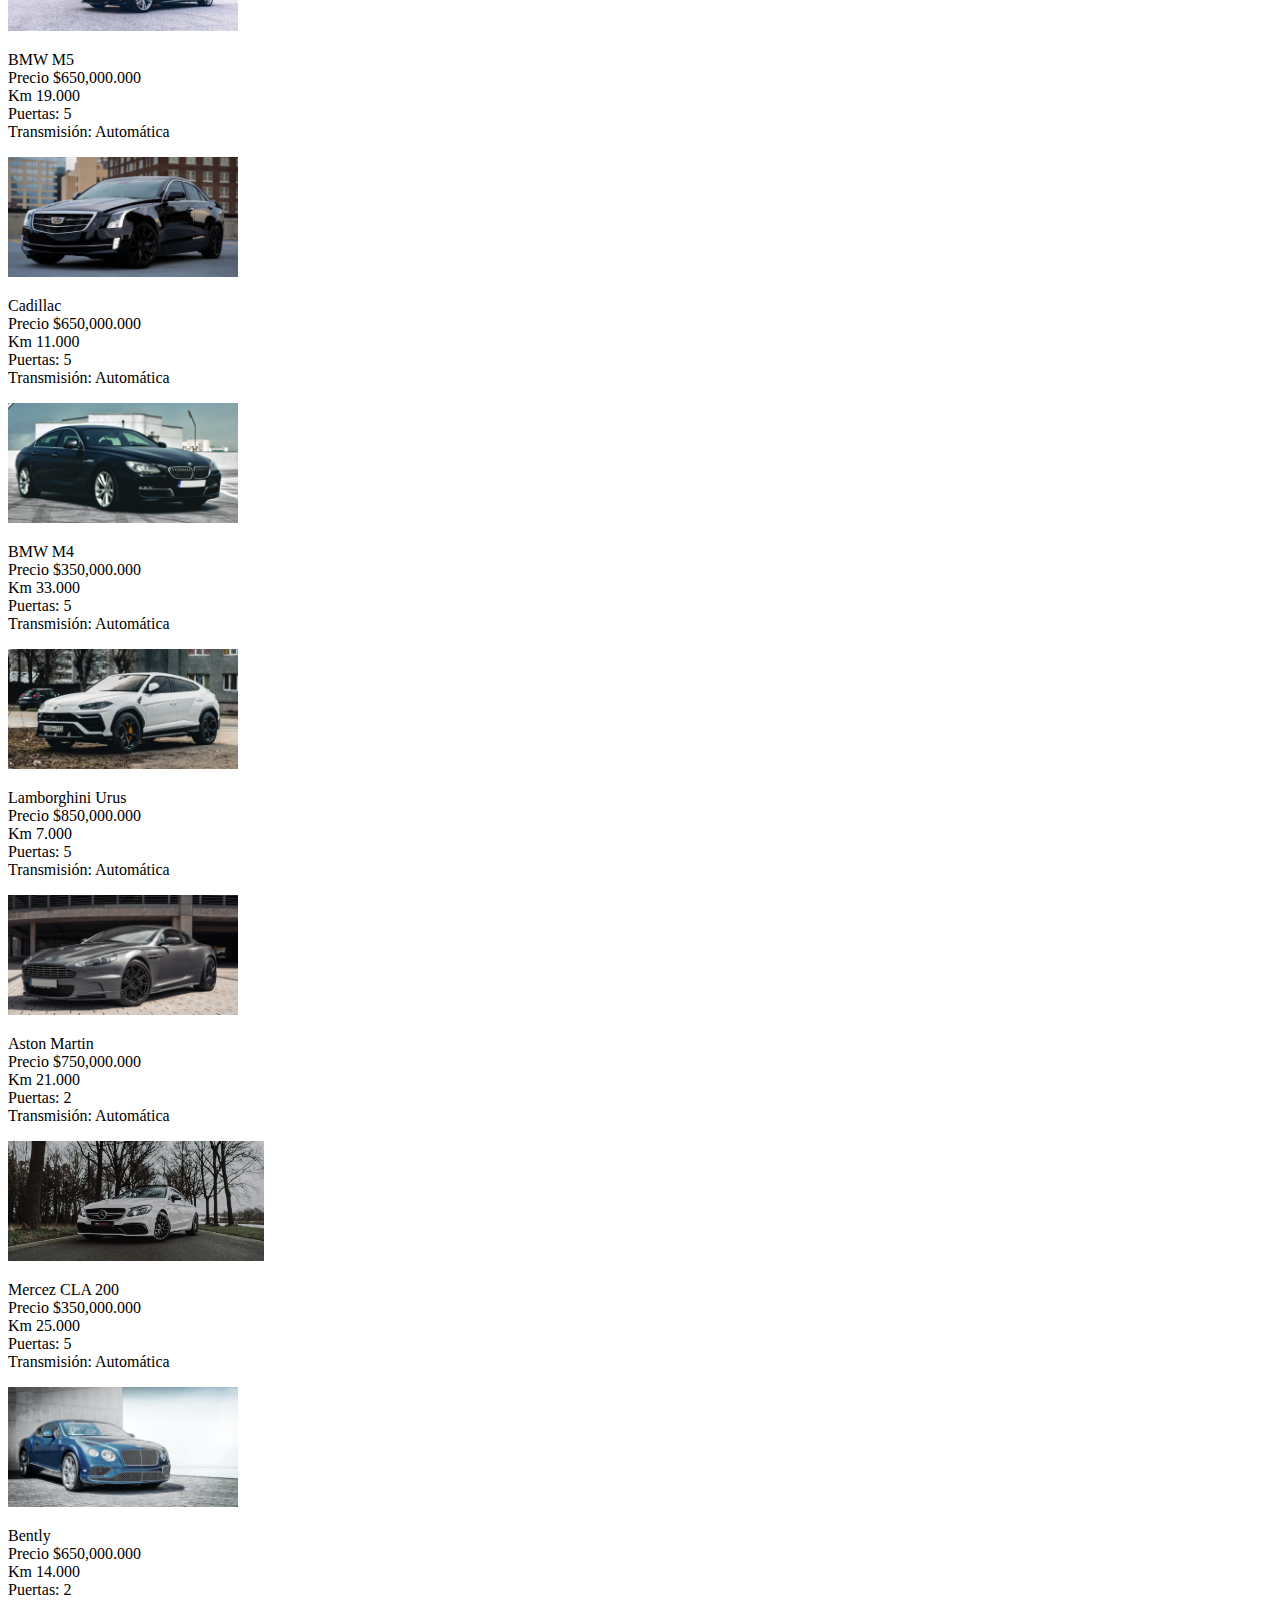
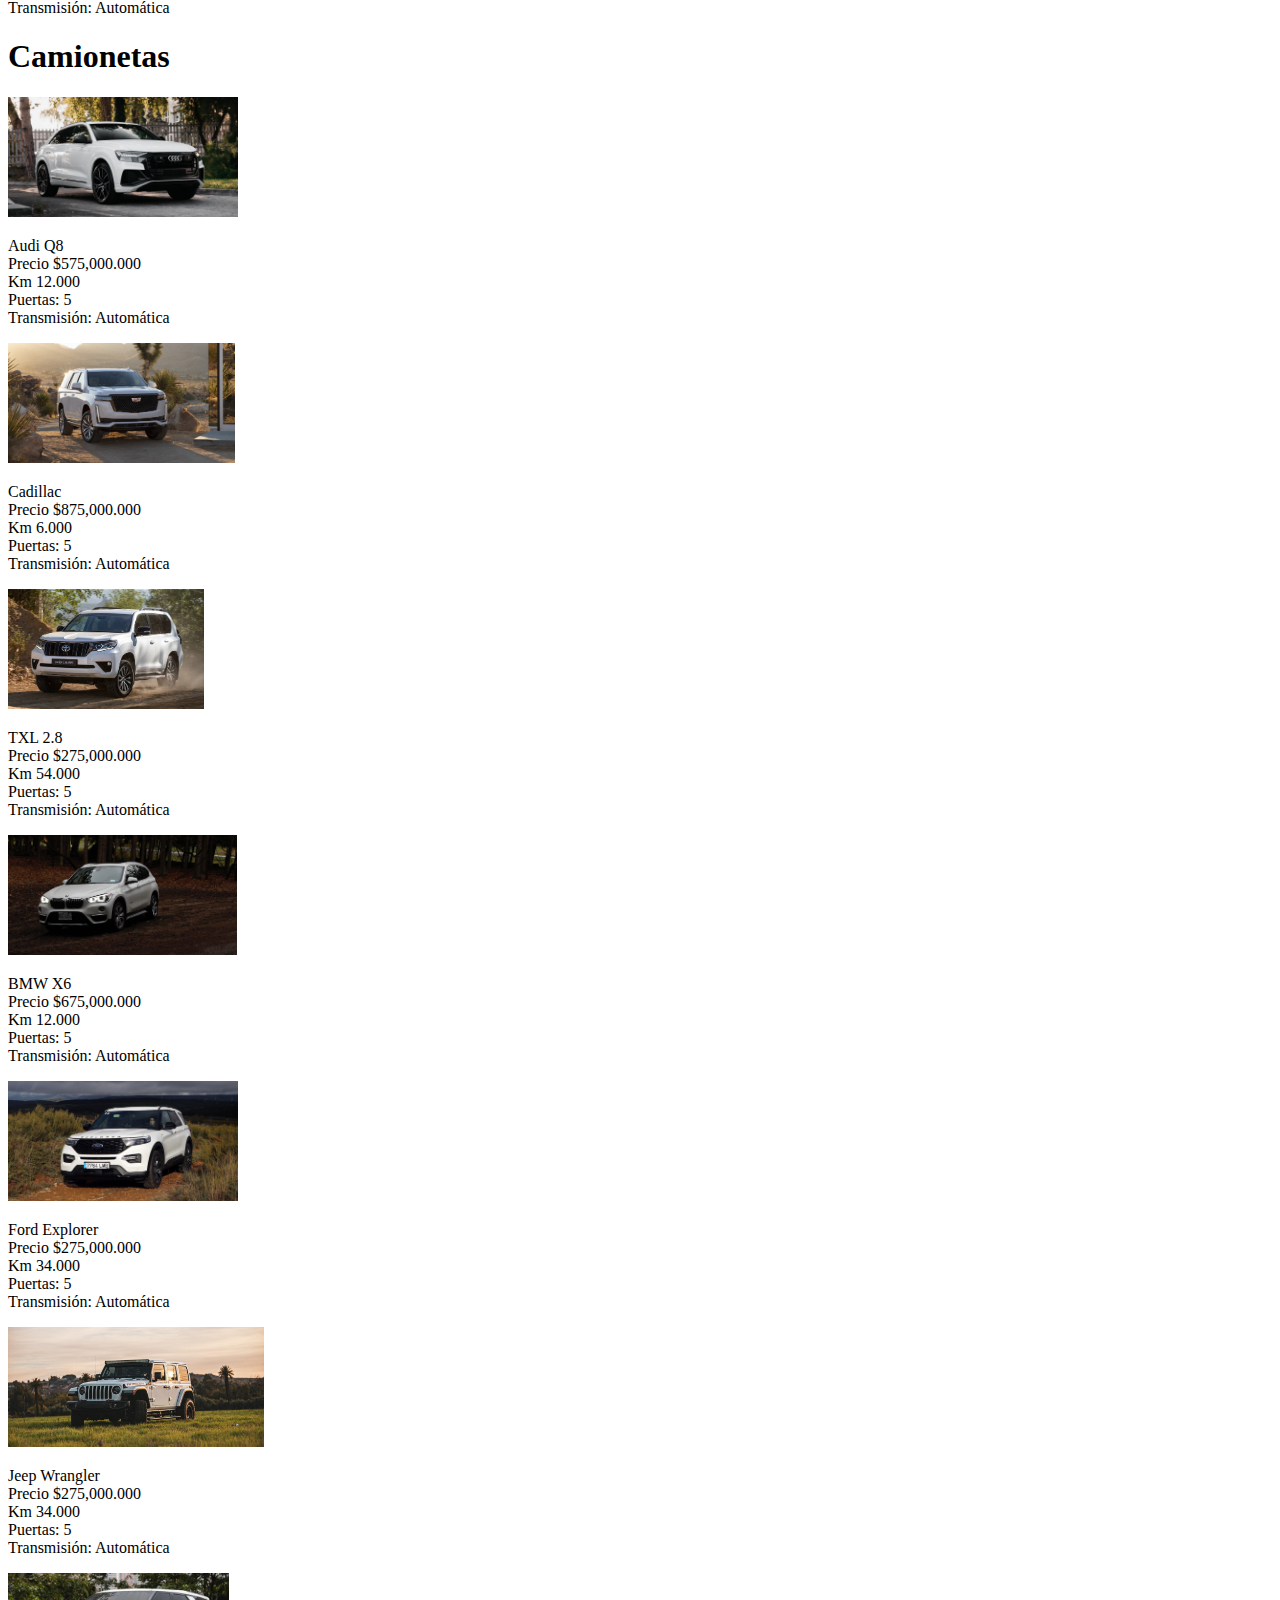
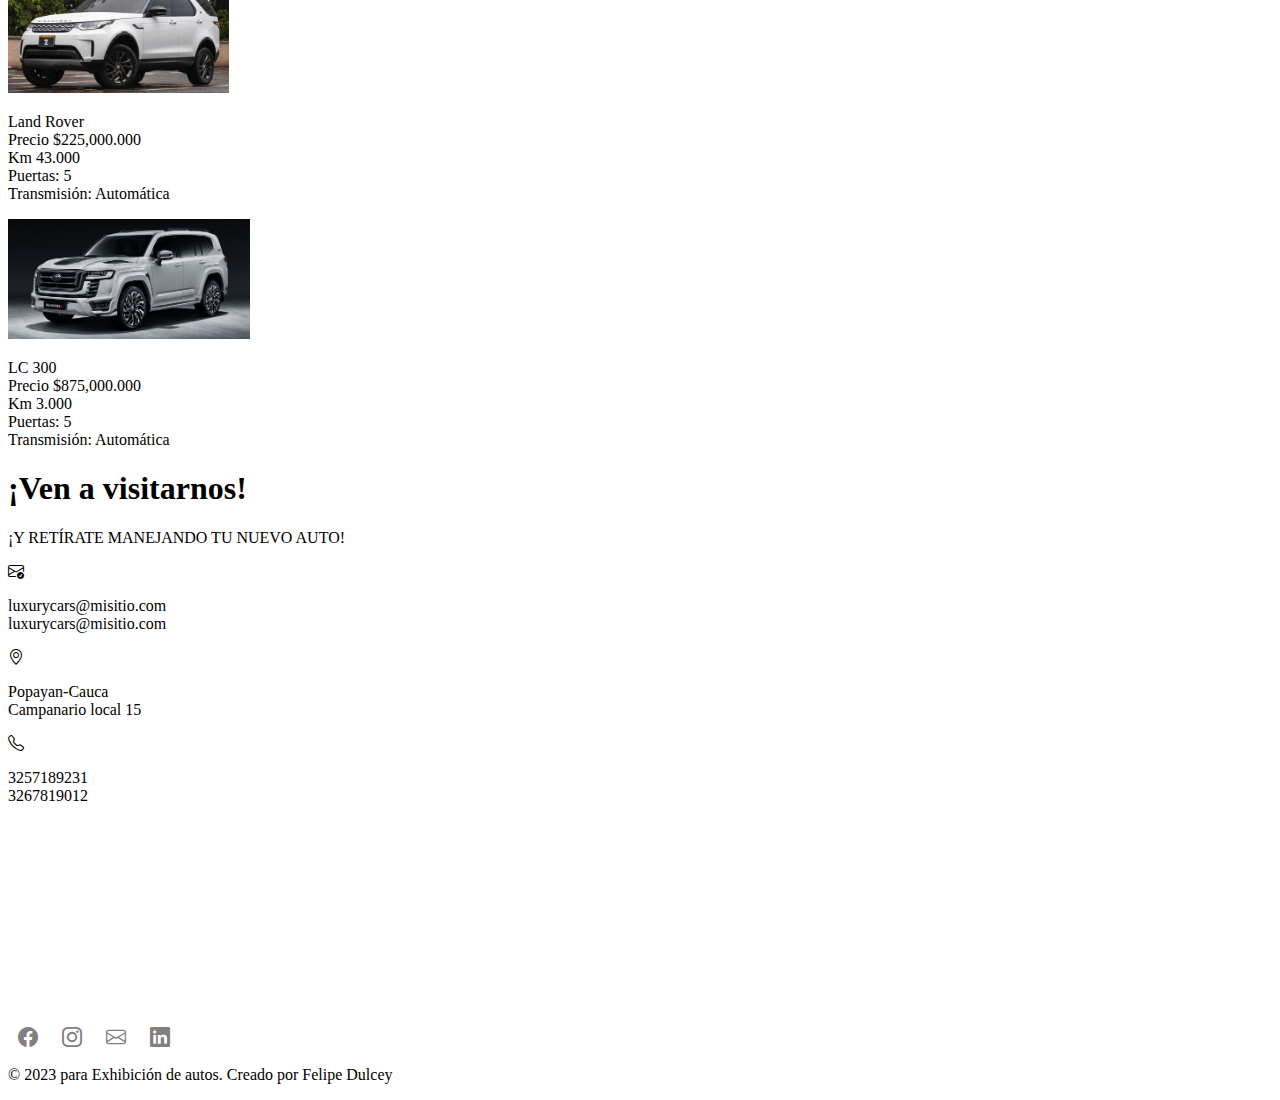
<file: dashboard/galeria.html>
<!DOCTYPE html>
<html lang="en">

<head>
  <meta charset="UTF-8">
  <meta http-equiv="X-UA-Compatible" content="IE=edge">
  <meta name="viewport" content="width=device-width, initial-scale=1.0">
  <title>Galeria</title>
  <!-- Bootstrap CSS-->
  <link href="https://cdn.jsdelivr.net/npm/bootstrap@5.1.3/dist/css/bootstrap.min.css" rel="stylesheet"
    integrity="sha384-1BmE4kWBq78iYhFldvKuhfTAU6auU8tT94WrHftjDbrCEXSU1oBoqyl2QvZ6jIW3" crossorigin="anonymous">
  <!-- CSS -->
  <link rel="stylesheet" href="../css/style.css">
  <!-- Bootstrap Icons -->
  <link rel="stylesheet" href="https://cdn.jsdelivr.net/npm/bootstrap-icons@1.9.1/font/bootstrap-icons.css">

</head>

<body>

  <!-- Nav Var -->
  <nav class="navbar navbar-expand-lg navbar-dark bg-dark">
    <div class="container-fluid">
      <a class="navbar-brand text-light logo" href="../index.html"><img src="../img/logo-sf.png" alt=""></a>
      <button class="navbar-toggler" type="button" data-bs-toggle="collapse" data-bs-target="#navbarNav"
        aria-controls="navbarNav" aria-expanded="false" aria-label="Toggle navigation">
        <span class="navbar-toggler-icon"></span>
      </button>
      <div class="collapse navbar-collapse" id="navbarNav">
        <ul class="navbar-nav ms-auto ">
          <li class="nav-item">
            <a class="nav-link  text-light" aria-current="page" href="../index.html">Inicio</a>
          </li>
          <li class="nav-item">
            <a class="nav-link active text-light" href="../dashboard/quienesSomos.html">Quienes somos</a>
          </li>
          <li class="nav-item">
            <a class="nav-link text-light" href="../dashboard/galeria.html">Galeria</a>
          </li>
          <li class="nav-item">
            <a class="nav-link text-light" href="../dashboard/Login.html">Login</a>
          </li>
        </ul>
      </div>
    </div>
  </nav>
  <!-- Selector de filtros -->
  <div class="container d-flex mt-3 justify-content-end">
    <button class="btn-success rounded-3 me-3" onclick="filtros(filtro_select.value)">Filtrar</button>

    <select class="form-select w-25" id="filtro" aria-label="Default select example">
      <option selected>Seleccione Una Opción</option>
      <option value="FORD">Ford</option>
      <option value="2">Chevrolet</option>
      <option value="3">Toyota</option>
      <option value="3">Porshe</option>
      <option value="3">Mercedez</option>
      <option value="3">Lamborghini</option>

    </select>
  </div>
  <!-- Container Deportivos -->
  <div class="container border border-dark mt-5 p-3">
    <div class="row ">
      <h1 class="h1 text-center">Deportivos</h1>

      <div class="col-12 col-md-6 col-lg-4 col-xl-3 mt-4 d-flex justify-content-center autos FORD"
        data-bs-toggle="modal" data-bs-target="#mustangModal">
        <div class="card" style="width: 18rem;">
          <img src="../img/mustang.jpg" class="card-img-top carro-galeria" alt="...">
          <div class="card-body">
            <p class="card-text">
              Mustang GT 5.0<br>
              Precio $125,000.000 <br>
              Km 18.000 <br>
              Puertas: 3 <br>
              Transmisión: Automática</p>
          </div>
        </div>
      </div>
      <!-- Modal -->
      <div class="modal fade" id="mustangModal" tabindex="-1" aria-labelledby="exampleModalLabel" aria-hidden="true">
        <div class="modal-dialog">
          <div class="modal-content">
            <div class="modal-header">
              <!-- Carrusel -->

              <div id="carouselExampleControls" class="carousel slide" data-bs-ride="carousel">
                <div class="carousel-inner">
                  <div class="carousel-item active">
                    <img src="../img/mustang.jpg" class="d-block w-100" alt="...">
                  </div>
                  <div class="carousel-item">
                    <img src="../img/interior_negro.jpg" class="d-block w-100" alt="...">
                  </div>
                </div>
                <button class="carousel-control-prev" type="button" data-bs-target="#carouselExampleControls"
                  data-bs-slide="prev">
                  <span class="carousel-control-prev-icon" aria-hidden="true"></span>
                  <span class="visually-hidden">Anterior</span>
                </button>
                <button class="carousel-control-next" type="button" data-bs-target="#carouselExampleControls"
                  data-bs-slide="next">
                  <span class="carousel-control-next-icon" aria-hidden="true"></span>
                  <span class="visually-hidden">Siguiente</span>
                </button>
              </div>

            </div>
            <div class="modal-body">
              <p class="card-text fs-5">
                Mustang GT 5.0<br>
                Precio: $125,000.000 <br>
                Km: 18.000 <br>
                Puertas: 3 <br>
                Transmisión: Automática <br>
                Motor: 5.0</p>
            </div>
            <div class="modal-footer d-flex justify-content-center">
              <a href="../dashboard/catizaciones.html"><button type="button"
                  class="btn btn-primary bg-success">Cotizar</button></a>
            </div>
          </div>
        </div>
      </div>


      <div class="col-12 col-md-6 col-lg-4 col-xl-3 mt-4 d-flex justify-content-center autos" data-bs-toggle="modal"
        data-bs-target="#meme">
        <div class="card" style="width: 18rem;">
          <img src="../img/ferrari-458.jpg" class="card-img-top carro-galeria" alt="...">
          <div class="card-body">
            <p class="card-text">
              Ferrari 458 Spider<br>
              Precio $750,000.000 <br>
              Km 5.000 <br>
              Puertas: 3 <br>
              Transmisión: Automática</p>
          </div>
        </div>
        <div class="modal fade" id="meme" tabindex="-1" aria-labelledby="exampleModalLabel" aria-hidden="true">
          <div class="modal-dialog">
            <div class="modal-content">
              <img src="../img/frontend.jpg" alt="">
            </div>
          </div>
        </div>
      </div>
      <div class="col-12 col-md-6 col-lg-4 col-xl-3 mt-4 d-flex justify-content-center autos">
        <div class="card" style="width: 18rem;">
          <img src="../img/lambo-blanco.jpg" class="card-img-top carro-galeria" alt="...">
          <div class="card-body">
            <p class="card-text">
              Lamborghini Huracan<br>
              Precio $675,000.000 <br>
              Km 8.000 <br>
              Puertas: 3 <br>
              Transmisión: Automática</p>
          </div>
        </div>
      </div>
      <div class="col-12 col-md-6 col-lg-4 col-xl-3 mt-4 d-flex justify-content-center autos">
        <div class="card" style="width: 18rem;">
          <img src="../img/corvette.jpg" class="card-img-top carro-galeria" alt="...">
          <div class="card-body">
            <p class="card-text">
              Corvette<br>
              Precio $380,000.000 <br>
              Km 12.000 <br>
              Puertas: 3 <br>
              Transmisión: Automática</p>
          </div>
        </div>
      </div>
      <div class="col-12 col-md-6 col-lg-4 col-xl-3 mt-4 d-flex justify-content-center autos">
        <div class="card" style="width: 18rem;">
          <img src="../img/camaro.jpg" class="card-img-top carro-galeria" alt="...">
          <div class="card-body">
            <p class="card-text">
              Camaro<br>
              Precio $125,000.000 <br>
              Km 19.000 <br>
              Puertas: 3 <br>
              Transmisión: Automática</p>
          </div>
        </div>
      </div>
      <div class="col-12 col-md-6 col-lg-4 col-xl-3 mt-4 d-flex justify-content-center autos">
        <div class="card" style="width: 18rem;">
          <img src="../img/mclaren.jpg" class="card-img-top carro-galeria" alt="...">
          <div class="card-body">
            <p class="card-text">
              Mclaren<br>
              Precio $1,275,000.000 <br>
              Km 3.000 <br>
              Puertas: 3 <br>
              Transmisión: Automática</p>
          </div>
        </div>
      </div>
      <div class="col-12 col-md-6 col-lg-4 col-xl-3 mt-4 d-flex justify-content-center autos">
        <div class="card" style="width: 18rem;">
          <img src="../img/porhse-718.jpg" class="card-img-top carro-galeria" alt="...">
          <div class="card-body">
            <p class="card-text">
              Porshe 718 GT<br>
              Precio $550,000.000 <br>
              Km 6.000 <br>
              Puertas: 3 <br>
              Transmisión: Automática</p>
          </div>
        </div>
      </div>
      <div class="col-12 col-md-6 col-lg-4 col-xl-3 mt-4 d-flex justify-content-center autos">
        <div class="card" style="width: 18rem;">
          <img src="../img/porshe-911.jpg" class="card-img-top carro-galeria" alt="...">
          <div class="card-body">
            <p class="card-text">
              Porshe 922 GT<br>
              Precio $780,000.000 <br>
              Km 7.000 <br>
              Puertas: 3 <br>
              Transmisión: Automática</p>
          </div>
        </div>
      </div>
    </div>
  </div>
  <!-- Container Ejecutivos -->
  <div class="container border border-dark mt-5 p-3">
    <div class="row ">
      <h1 class="h1 text-center">Ejecutivos</h1>
      <div class="col-12 col-md-6 col-lg-4 col-xl-3 mt-4 d-flex justify-content-center autos">
        <div class="card" style="width: 18rem;">
          <img src="../img/audi_a5.jpg" class="card-img-top carro-galeria" alt="...">
          <div class="card-body">
            <p class="card-text">
              Audi A5<br>
              Precio $450,000.000 <br>
              Km 13.000 <br>
              Puertas: 5 <br>
              Transmisión: Automática</p>
          </div>
        </div>
      </div>
      <div class="col-12 col-md-6 col-lg-4 col-xl-3 mt-4 d-flex justify-content-center autos">
        <div class="card" style="width: 18rem;">
          <img src="../img/bmw-m5.jpg" class="card-img-top carro-galeria" alt="...">
          <div class="card-body">
            <p class="card-text">
              BMW M5<br>
              Precio $650,000.000 <br>
              Km 19.000 <br>
              Puertas: 5 <br>
              Transmisión: Automática</p>
          </div>
        </div>
      </div>
      <div class="col-12 col-md-6 col-lg-4 col-xl-3 mt-4 d-flex justify-content-center autos">
        <div class="card" style="width: 18rem;">
          <img src="../img/cadillac_sub.jpg" class="card-img-top carro-galeria" alt="...">
          <div class="card-body">
            <p class="card-text">
              Cadillac<br>
              Precio $650,000.000 <br>
              Km 11.000 <br>
              Puertas: 5 <br>
              Transmisión: Automática</p>
          </div>
        </div>
      </div>
      <div class="col-12 col-md-6 col-lg-4 col-xl-3 mt-4 d-flex justify-content-center autos">
        <div class="card" style="width: 18rem;">
          <img src="../img/bmw-m4.jpg" class="card-img-top carro-galeria" alt="...">
          <div class="card-body">
            <p class="card-text">
              BMW M4<br>
              Precio $350,000.000 <br>
              Km 33.000 <br>
              Puertas: 5 <br>
              Transmisión: Automática</p>
          </div>
        </div>
      </div>
      <div class="col-12 col-md-6 col-lg-4 col-xl-3 mt-4 d-flex justify-content-center autos">
        <div class="card" style="width: 18rem;">
          <img src="../img/lambo-urus.jpg" class="card-img-top carro-galeria" alt="...">
          <div class="card-body">
            <p class="card-text">
              Lamborghini Urus<br>
              Precio $850,000.000 <br>
              Km 7.000 <br>
              Puertas: 5 <br>
              Transmisión: Automática</p>
          </div>
        </div>
      </div>
      <div class="col-12 col-md-6 col-lg-4 col-xl-3 mt-4 d-flex justify-content-center autos">
        <div class="card" style="width: 18rem;">
          <img src="../img/astonMartin.jpg" class="card-img-top carro-galeria" alt="...">
          <div class="card-body">
            <p class="card-text">
              Aston Martin<br>
              Precio $750,000.000 <br>
              Km 21.000 <br>
              Puertas: 2 <br>
              Transmisión: Automática</p>
          </div>
        </div>
      </div>
      <div class="col-12 col-md-6 col-lg-4 col-xl-3 mt-4 d-flex justify-content-center autos">
        <div class="card" style="width: 18rem;">
          <img src="../img/bmw.jpg" class="card-img-top carro-galeria" alt="...">
          <div class="card-body">
            <p class="card-text">
              Mercez CLA 200<br>
              Precio $350,000.000 <br>
              Km 25.000 <br>
              Puertas: 5 <br>
              Transmisión: Automática</p>
          </div>
        </div>
      </div>
      <div class="col-12 col-md-6 col-lg-4 col-xl-3 mt-4 d-flex justify-content-center autos">
        <div class="card" style="width: 18rem;">
          <img src="../img/bently.jpg" class="card-img-top carro-galeria" alt="...">
          <div class="card-body">
            <p class="card-text">
              Bently<br>
              Precio $650,000.000 <br>
              Km 14.000 <br>
              Puertas: 2 <br>
              Transmisión: Automática</p>
          </div>
        </div>
      </div>
    </div>
  </div>
  <!-- Container Camionetas -->
  <div class="container border border-dark mt-5 p-3">
    <div class="row ">
      <h1 class="h1 text-center">Camionetas</h1>
      <div class="col-12 col-md-6 col-lg-4 col-xl-3 mt-4 d-flex justify-content-center autos">
        <div class="card" style="width: 18rem;">
          <img src="../img/audi.jpg" class="card-img-top carro-galeria" alt="...">
          <div class="card-body">
            <p class="card-text">
              Audi Q8<br>
              Precio $575,000.000 <br>
              Km 12.000 <br>
              Puertas: 5 <br>
              Transmisión: Automática</p>
          </div>
        </div>
      </div>
      <div class="col-12 col-md-6 col-lg-4 col-xl-3 mt-4 d-flex justify-content-center autos">
        <div class="card" style="width: 18rem;">
          <img src="../img/cadillac.jpg" class="card-img-top carro-galeria" alt="...">
          <div class="card-body">
            <p class="card-text">
              Cadillac<br>
              Precio $875,000.000 <br>
              Km 6.000 <br>
              Puertas: 5 <br>
              Transmisión: Automática</p>
          </div>
        </div>
      </div>
      <div class="col-12 col-md-6 col-lg-4 col-xl-3 mt-4 d-flex justify-content-center autos">
        <div class="card" style="width: 18rem;">
          <img src="../img/txl-blanca.jpg" class="card-img-top carro-galeria" alt="...">
          <div class="card-body">
            <p class="card-text">
              TXL 2.8<br>
              Precio $275,000.000 <br>
              Km 54.000 <br>
              Puertas: 5 <br>
              Transmisión: Automática</p>
          </div>
        </div>
      </div>
      <div class="col-12 col-md-6 col-lg-4 col-xl-3 mt-4 d-flex justify-content-center autos">
        <div class="card" style="width: 18rem;">
          <img src="../img/bmw-camioneta.jpg" class="card-img-top carro-galeria" alt="...">
          <div class="card-body">
            <p class="card-text">
              BMW X6<br>
              Precio $675,000.000 <br>
              Km 12.000 <br>
              Puertas: 5 <br>
              Transmisión: Automática</p>
          </div>
        </div>
      </div>
      <div class="col-12 col-md-6 col-lg-4 col-xl-3 mt-4 d-flex justify-content-center autos">
        <div class="card" style="width: 18rem;">
          <img src="../img/ford-explorer.jpg" class="card-img-top carro-galeria" alt="...">
          <div class="card-body">
            <p class="card-text">
              Ford Explorer<br>
              Precio $275,000.000 <br>
              Km 34.000 <br>
              Puertas: 5 <br>
              Transmisión: Automática</p>
          </div>
        </div>
      </div>
      <div class="col-12 col-md-6 col-lg-4 col-xl-3 mt-4 d-flex justify-content-center autos">
        <div class="card" style="width: 18rem;">
          <img src="../img/jeep.jpg" class="card-img-top carro-galeria" alt="...">
          <div class="card-body">
            <p class="card-text">
              Jeep Wrangler<br>
              Precio $275,000.000 <br>
              Km 34.000 <br>
              Puertas: 5 <br>
              Transmisión: Automática</p>
          </div>
        </div>
      </div>
      <div class="col-12 col-md-6 col-lg-4 col-xl-3 mt-4 d-flex justify-content-center autos">
        <div class="card" style="width: 18rem;">
          <img src="../img/land-rover.jpg" class="card-img-top carro-galeria" alt="...">
          <div class="card-body">
            <p class="card-text">
              Land Rover<br>
              Precio $225,000.000 <br>
              Km 43.000 <br>
              Puertas: 5 <br>
              Transmisión: Automática</p>
          </div>
        </div>
      </div>
      <div class="col-12 col-md-6 col-lg-4 col-xl-3 mt-4 d-flex justify-content-center autos">
        <div class="card" style="width: 18rem;">
          <img src="../img/lc-300.jpg" class="card-img-top carro-galeria" alt="...">
          <div class="card-body">
            <p class="card-text">
              LC 300<br>
              Precio $875,000.000 <br>
              Km 3.000 <br>
              Puertas: 5 <br>
              Transmisión: Automática</p>
          </div>
        </div>
      </div>
    </div>
  </div>
  <!-- Footeer -->
  <div class="container-fluid mt-5 pt-3 pb-5 bg-dark text-light">
    <div class="row text-center">
      <div class="col-sm-12">
        <h1 class="h1 fs-1">¡Ven a visitarnos!</h1>
        <p>¡Y RETÍRATE MANEJANDO TU NUEVO AUTO!</p>
      </div>
      <!-- Contactos -->
      <div class="container-fluid ms-auto">
        <div class="row mt-5 ">
          <div class="col-sm-12 col-md-4 d-flex justify-content-center">
            <i class="bi bi-envelope-check fs-2 me-3"></i>
            <p>
              luxurycars@misitio.com <br>
              luxurycars@misitio.com
            </p>
          </div>
          <div class="col-sm-12 col-md-4 d-flex justify-content-center">
            <i class="bi bi-geo-alt fs-2 me-3"></i>
            <p>
              Popayan-Cauca <br>
              Campanario local 15
            </p>
          </div>
          <div class="col-sm-12 col-md-4 d-flex justify-content-center">
            <i class="bi bi-telephone fs-2 me-3"></i>
            <p>
              3257189231 <br>
              3267819012</p>
          </div>
        </div>
      </div>
      <div class="col-sm-12">
        <iframe
          src="https://www.google.com/maps/embed?pb=!1m18!1m12!1m3!1d3986.1432592028527!2d-76.59597128526664!3d2.4593859982078103!2m3!1f0!2f0!3f0!3m2!1i1024!2i768!4f13.1!3m3!1m2!1s0x8e30039d7270d777%3A0xa749ba51fed22c24!2sCampanario%20Centro%20Comercial!5e0!3m2!1ses!2sco!4v1666925249255!5m2!1ses!2sco"
          width="70%" height="200" style="border:1px solid white; border-radius: 20px;" allowfullscreen=""
          loading="lazy" referrerpolicy="no-referrer-when-downgrade"></iframe>

      </div>
      <!-- Iconos de redes sociales -->
      <div class="col-12 text-center mt-3">
        <a href="" class="a redes_icons"> <i class="bi bi-facebook me-3 "></i></a>
        <a href="" class="a redes_icons"> <i class="bi bi-instagram me-3 "></i></a>
        <a href="" class="a redes_icons"> <i class="bi bi-envelope "></i></a>
        <a href="" class="a redes_icons"> <i class="bi bi-linkedin"></i></a>
      </div>

      <div class="col-12 border-top border-white mt-3 pt-3 derechos_aut">
        <p>© 2023 para Exhibición de autos. Creado por Felipe Dulcey</p>
      </div>

    </div>

  </div>
  <!-- Main JS -->
  <script src="../js/main.js"></script>
  <!-- Bootstrap JS -->
  <script src="https://cdn.jsdelivr.net/npm/bootstrap@5.1.3/dist/js/bootstrap.bundle.min.js"
    integrity="sha384-ka7Sk0Gln4gmtz2MlQnikT1wXgYsOg+OMhuP+IlRH9sENBO0LRn5q+8nbTov4+1p" crossorigin="anonymous">
  </script>
</body>

</html>
</file>
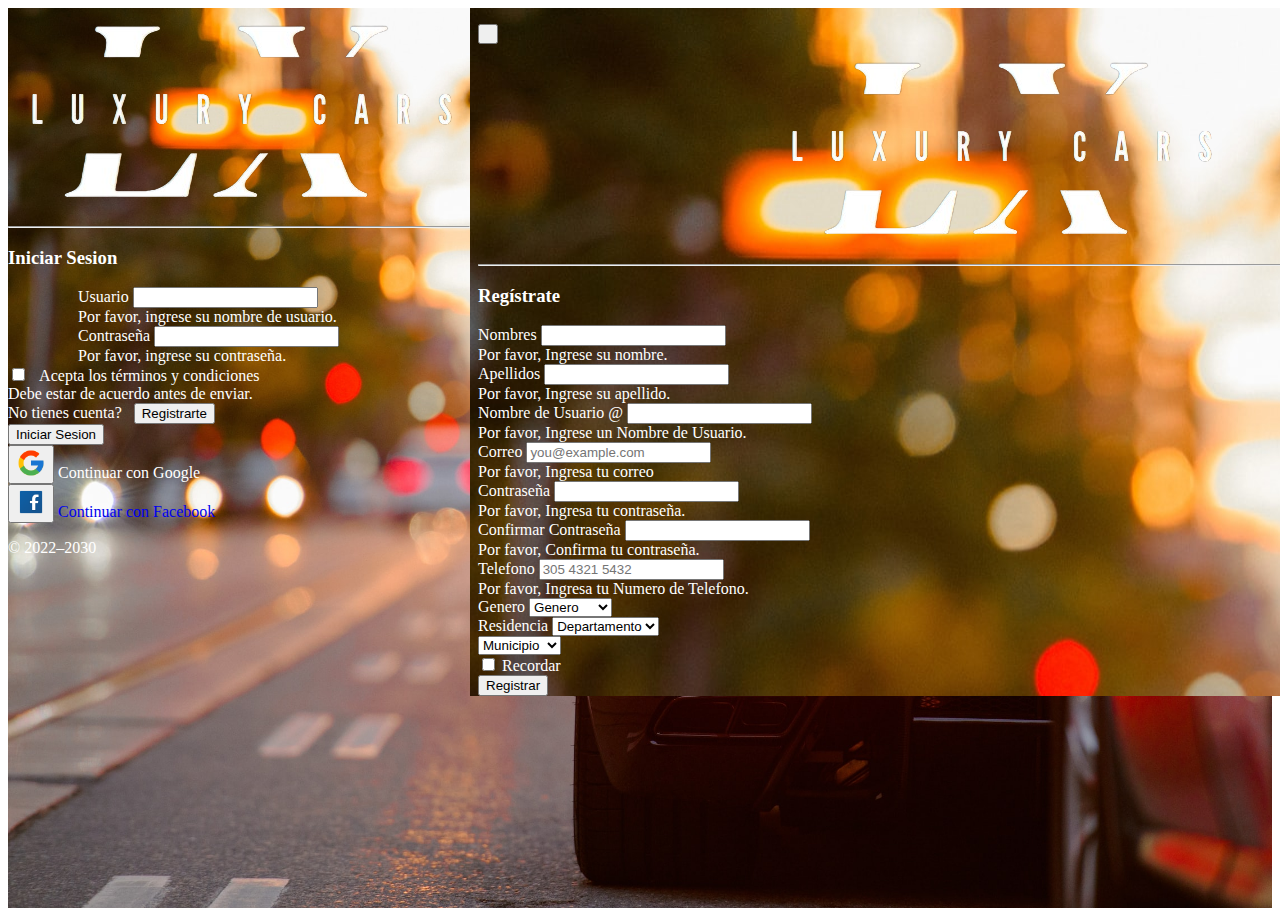
<file: dashboard/Login.html>
<!DOCTYPE html>
<html lang="en">

<head>
  <meta charset="utf-8" />
  <meta name="viewport" content="width=device-width, initial-scale=1" />
  <meta name="description" content="" />
  <meta name="author" content="Mark Otto, Jacob Thornton, and Bootstrap contributors" />
  <meta name="generator" content="Hugo 0.88.1" />
  <title>Luxury Cars</title>
  <!-- link css -->
  <link rel="stylesheet" href="../css/form-validation.css">
  <!-- link Bootstrap Css-->
  <link href="https://cdn.jsdelivr.net/npm/bootstrap@5.1.3/dist/css/bootstrap.min.css" rel="stylesheet"
  integrity="sha384-1BmE4kWBq78iYhFldvKuhfTAU6auU8tT94WrHftjDbrCEXSU1oBoqyl2QvZ6jIW3" crossorigin="anonymous">
  <!-- link Bootstrap Js-->
  <script src="https://cdn.jsdelivr.net/npm/bootstrap@5.1.3/dist/js/bootstrap.bundle.min.js"
  integrity="sha384-ka7Sk0Gln4gmtz2MlQnikT1wXgYsOg+OMhuP+IlRH9sENBO0LRn5q+8nbTov4+1p"
  crossorigin="anonymous"></script>
  <link rel="stylesheet" href="../css/style.css">
  <style>
    a {
      text-decoration: none;
    }

    .contenedor-login {
      display: flex;
      background: url(../img/Familia.jpg) no-repeat;
      background-size: cover;
      justify-content: start;
      color: white;
    }

    #contenedor_form {
      width: 40%;
      min-height: 640px;
      
    }

    .contenedor-registro {
      background: url(../img/Familia.jpg) no-repeat;
      padding: 16px 8px 0 8px;

    }

    .modal-alert-registro {

      display: none;
    }

    .modal-registro {
      height: 220px;
      border-radius: 5px;
    }

    .show {
      display: flex;
    }

    .registro {
      display: none;
    }
   

    @media (max-width: 992px) {
      body {
        
        background: url(../img/Familia.jpg) no-repeat;
        justify-content: center;
      }

      #contenedor_form {
        width: 100%;
      height: 100vh;
      }
    }
    @media (min-width: 856px) {
      .con_inicio{
        min-height: 100vh;
      }
    }

  </style>
</head>
<body>
  <div class="contenedor-login bg-dark bg-opacity-75 con_inicio">   
  <!-- Inicio Sesion -->
  <div class="container bg-dark bg-opacity-75 pt-3 m-0 " id="contenedor_form">
    <div class="d-flex justify-content-center align-items-center">
      <a href="../index.html" class="d-flex justify-content-center w-50">
        <img src="../img/logo-sf-recorte.png" class=" w-100 bg-opacity-50" style="border-radius: 10px;" alt="">
      </a>
    </div>
    <hr class=" bg-light ">
    <form class="row g-2 needs-validation" action="../index.html" novalidate>
      <div class="text-center w-100">
        <h3 class="h3  pb-3 pt-2 f">Iniciar Sesion</h3>
        
      </div>
      <!-- Nombre Usuario -->
      <div class="col-12 mt-0" style="padding: 0 70px 0 70px;">
        <label for="validationCustom01" class="form-label">Usuario</label>
        <input type="text" class="form-control" id="validationCustom01" required>
        <div class="invalid-feedback">
          Por favor, ingrese su nombre de usuario.
        </div>
      </div>
      <!-- Contraseña Usuario -->
      <div class="col-12 " style="padding: 0 70px 0 70px;">
        <label for="validationCustom02" class="form-label" >Contraseña</label>
        <input type="password"  class="form-control" id="validationCustom02" required>
        <div class="invalid-feedback">
          Por favor, ingrese su contraseña.
        </div>
      </div>

      <div class="col-12">
        <!-- Terminos y Condiciones -->
        <div class="form-check ps-0 mt-1 ms-5 ps-5">
          <input class="form-check-input " type="checkbox" value="" id="invalidCheck" required>
          <label class="form-check-label" for="invalidCheck">&nbsp
             Acepta los términos y condiciones
          </label>
          <div class="invalid-feedback ms-5">
            Debe estar de acuerdo antes de enviar.
          </div>
        </div>
        <!-- BOton y Texto Registrarse -->
        <span class="mt-2 me-4 pe-2 d-flex justify-content-end align-items-center">No tienes cuenta?  &nbsp <button
            type="button" class="btn text-primary" data-bs-toggle="modal" data-bs-target="#exampleModal">
            Registrarte</button></span>
      </div>
      <!-- Boton Iniciar Sesion -->
      <div class="col-12 d-flex justify-content-center mb-2 pb-4 pt-3">
        <button class="btn bg-black bg-opacity-75 rounded text-white" id="botton-iniciar-sesion" type="submit">Iniciar Sesion</button>
      </div>

    </form>
    <!-- Botones Iniciar con Google o Facebook -->
    <div class="container-fluid">
      <div class="row gap-1 d-flex justify-content-center text-center">
        <div class="col-12 bg-black bg-opacity-75 rounded w-75">
          <a
            href="https://accounts.google.com/AccountChooser/signinchooser?service=mail&continue=https%3A%2F%2Fmail.google.com%2Fmail%2F&flowName=GlifWebSignIn&flowEntry=AccountChooser"><button
              id="Google" class="btn" type="submit"><img src="../img/Google.png" alt="" width="30"></button>
            <label class="" for="Google" style="color: white;">Continuar con Google</label></a>
        </div>
        <div class="col-12 bg-black bg-opacity-75 rounded w-75">
          <a href="https://www.facebook.com"><button id="Facebook" class="btn" type="submit"><img
                src="../img/facebook.png" width="30" alt=""></button>
            <label class="text-white" for="Facebook">Continuar con Facebook </label></a>
        </div>
      </div>
    </div>
    <p class="mt-4 text-center">&copy; 2022–2030</p>
  </div>
<!-- -------------------------------------------------------------------------------------------------- -->
  <!-- Registro -->

  <div class="modal fade text-dark " id="exampleModal" tabindex="-1" aria-labelledby="exampleModalLabel"
    aria-hidden="true">
    <div class="contenedores-modal position-relative ">

      <!-- Modal Alerta Registro Exitoso-->

      <div
        class="modal-alert-registro bg-dark bg-opacity-50 align-items-center justify-content-center w-100 h-100 position-fixed "
        id="modal-alert-registro">
        <div class="modal-registro bg-light text-dark">
          <div class="modal-header">
            <h4 class=" w-100 d-flex justify-content-center">Registro Exitoso</h4>
          </div>
          <div class="modal-body">
            <h4 class="h3 mb-3 text-center fs-6">Su registro se realizo satisfactoriamente</h4>

          </div>
          <div class="modal-footer">
            <a href="../dashboard/Login.html" class="w-100 d-flex justify-content-center"><button type="button"
                class="btn btn-primary">Continuar</button></a>
          </div>
        </div>
      </div>

      <!-- Modal Registrarse -->
      <div id="modal-usuario-registro">
        <div class="modal-dialog ">
          <div class="modal-content ">
            <form class="needs-validation contenedor-registro rounded-3" action="" novalidate>              
              <div class="row g-3  text-white  p-4 rounded-3 bg-dark bg-opacity-75">
                <div class="w-100 d-flex justify-content-end ">
                  <button type="button" class="btn-close bg-light" style="width: 20px; height: 20px;" data-bs-dismiss="modal" aria-label="Close"></button>

                </div>
                
                <img src="../img/logo-sf.png" alt="Logo" class=" pb-3 mt-0">
                <hr class=" bg-white">
                <h3 class="text-center pb-3">Regístrate</h3>

                <div class="col-sm-6">
                  <label for="firstName" class="form-label">Nombres</label>
                  <input type="text" class="form-control" id="firstName" placeholder="" value="" required>
                  <div class="invalid-feedback">
                    Por favor, Ingrese su nombre.
                  </div>
                </div>

                <div class="col-sm-6">
                  <label for="lastName" class="form-label">Apellidos</label>
                  <input type="text" class="form-control" id="lastName" placeholder="" required>
                  <div class="invalid-feedback">
                    Por favor, Ingrese su apellido.
                  </div>
                </div>

                <div class="col-12">
                  <label for="username" class="form-label">Nombre de Usuario</label>
                  <d class="input-group has-validation">
                    <span class="input-group-text">@</span>
                    <input type="text" class="form-control" id="username" placeholder="" required>
                    <div class="invalid-feedback">
                      Por favor, Ingrese un Nombre de Usuario.
                    </div>
                  </d>
                </div>

                <div class="col-12">
                  <label for="email" class="form-label">Correo</label>
                  <input type="email" class="form-control" id="email" placeholder="you@example.com" required>
                  <div class="invalid-feedback">
                    Por favor, Ingresa tu correo
                  </div>
                </div>

                <div class="col-12">
                  <label for="address" class="form-label">Contraseña</label>
                  <input type="password" class="form-control" id="address" placeholder="" required>
                  <div class="invalid-feedback">
                    Por favor, Ingresa tu contraseña.
                  </div>
                </div>

                <div class="col-12">
                  <label for="address2" class="form-label">Confirmar Contraseña</label>
                  <input type="password" class="form-control" id="address2" placeholder="" required>
                  <div class="invalid-feedback">
                    Por favor, Confirma tu contraseña.
                  </div>
                </div>

                <div class="col-12">
                  <label for="telefono" class="form-label">Telefono</label>
                  <input type="Number" class="form-control" id="telefono" placeholder="305 4321 5432" required>
                  <div class="invalid-feedback">
                    Por favor, Ingresa tu Numero de Telefono.
                  </div>
                </div>

                <div class="col-12">
                  <label for="validationGenero" class="form-label">Genero</label>
                  <select class="form-select" id="validationGenero" aria-label="Default select example" required>
                    <option selected disable value="">Genero</option>
                    <option value="1">Masculino</option>
                    <option value="2">Femenino</option>
                  </select>
                </div>

                <div class="col-6">
                  <label for="departamento" class="form-label">Residencia</label>
                  <select class="form-select" id="Departamento" aria-label="Default select example" required>
                    <option selected disable value="">Departamento</option>
                    <option value="1">Arauca</option>
                    <option value="2">Cauca</option>
                    <option value="3">Nariño</option>
                  </select>
                </div>

                <div class="col-6 mt-5">
                  <select class="form-select" aria-label="Default select example" required>
                    <option selected disable value="">Municipio</option>
                    <option value="1">Morales</option>
                    <option value="2">Popayán</option>
                    <option value="3">Piendamo</option>
                  </select>
                </div>

                <div class="form-check ms-2">
                  <input type="checkbox" class="form-check-input" id="same-address">
                  <label class="form-check-label" for="same-address">Recordar</label>
                </div>

                <button class="w-100 btn btn-dark btn-lg" type="submit" id="botton-registrar">Registrar</button>

              </div>
            </form>
          </div>
        </div>
      </div>
    </div>
  </div>
<script src="../js/form-validation.js"></script>
</body>
</html>
</file>
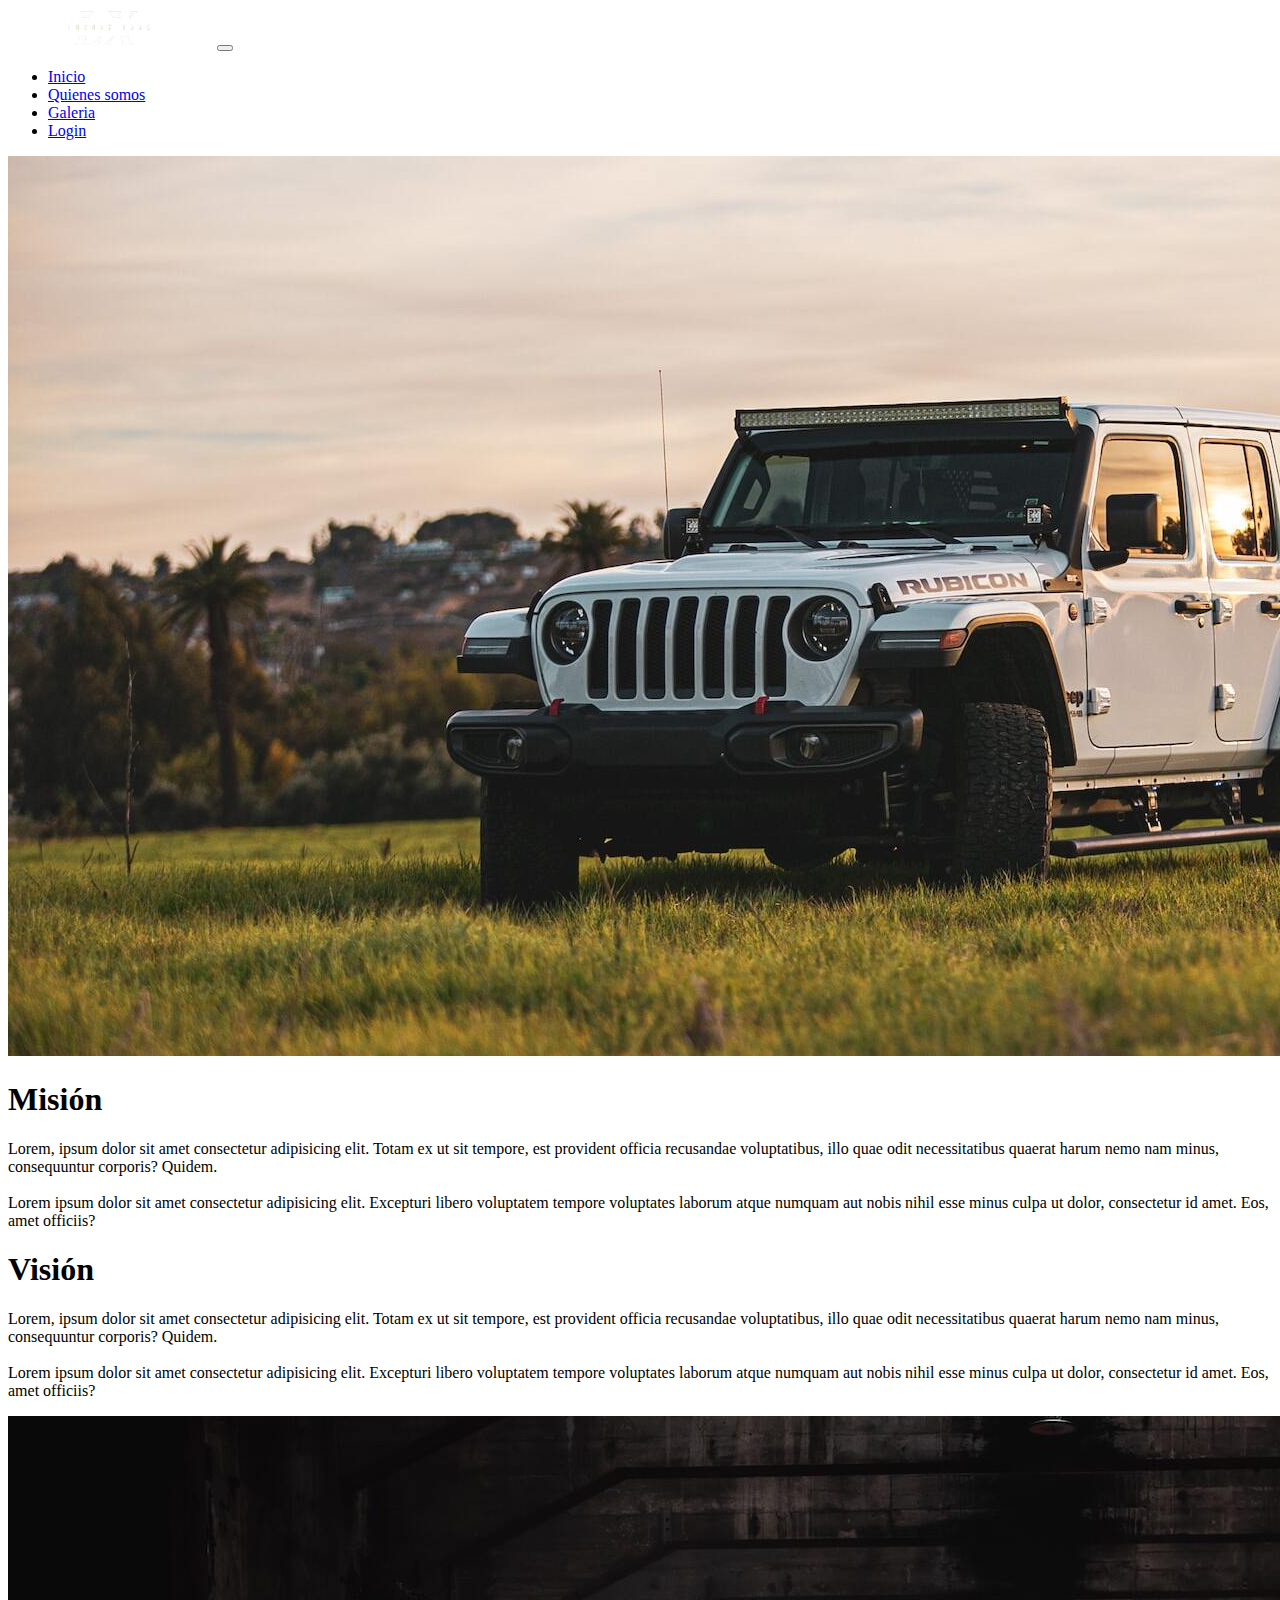
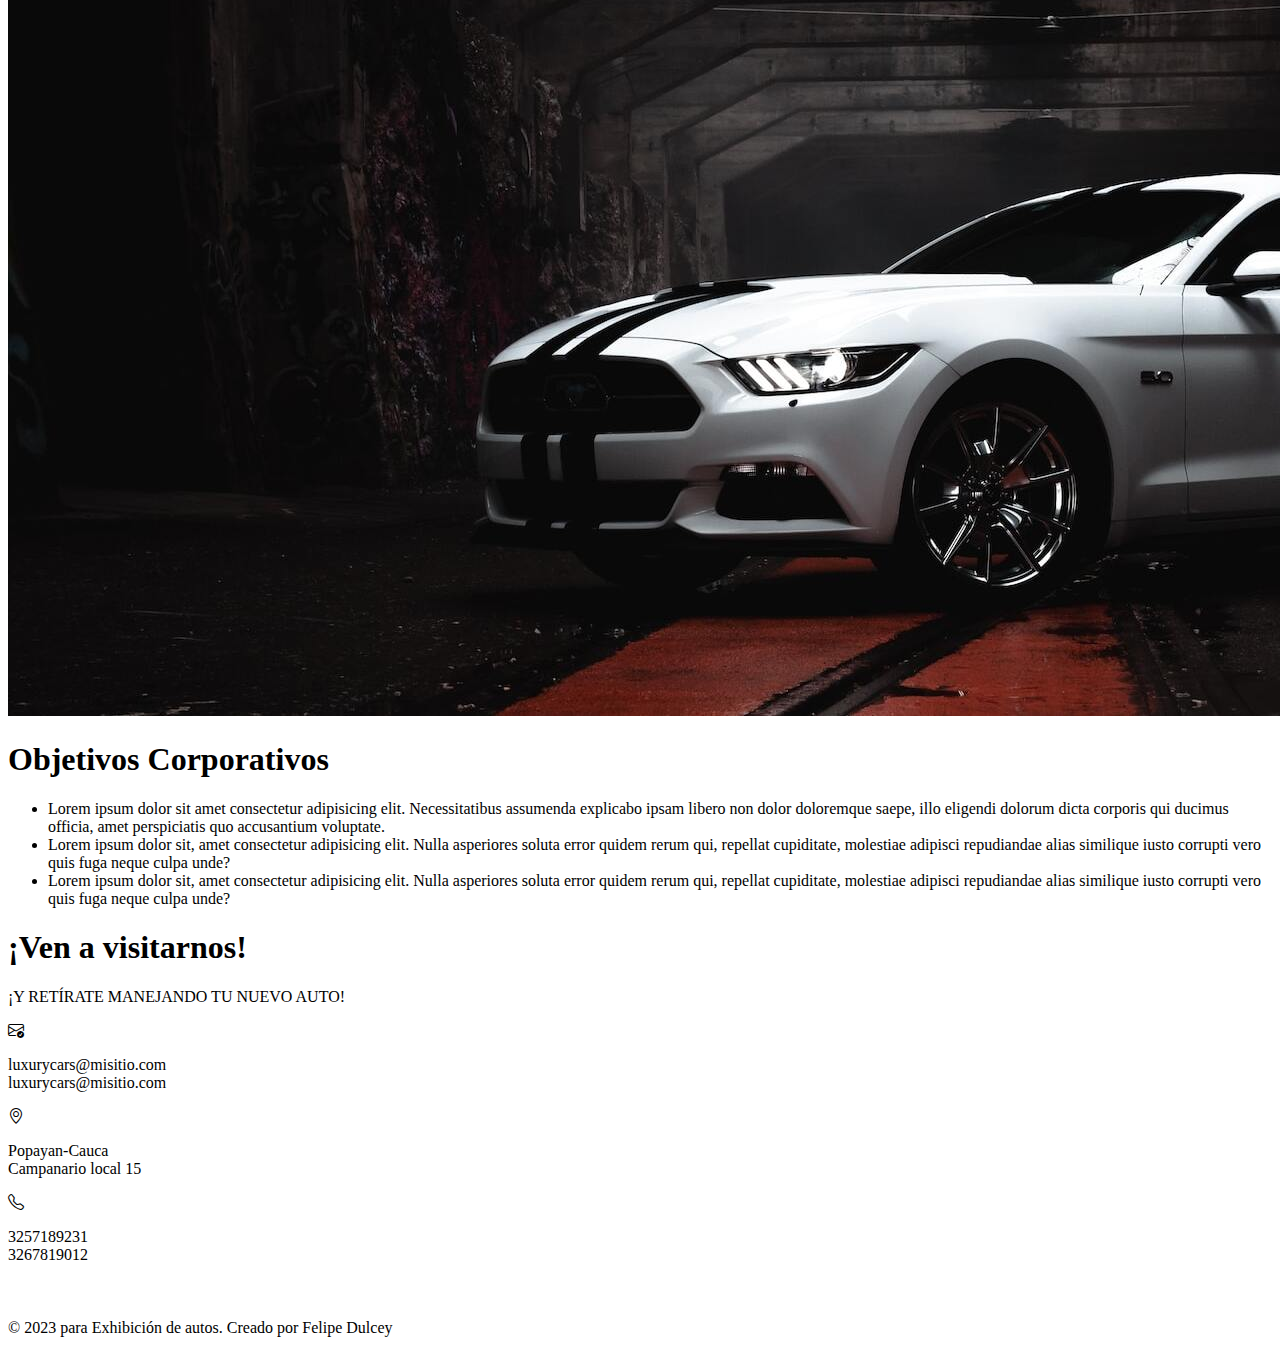
<file: dashboard/quienesSomos.html>
<!DOCTYPE html>
<html lang="en">
<head>
    <meta charset="UTF-8">
    <meta http-equiv="X-UA-Compatible" content="IE=edge">
    <meta name="viewport" content="width=device-width, initial-scale=1.0">
    <title>Quienes Somos</title>
       <!-- Bootstrap CSS-->
       <link href="https://cdn.jsdelivr.net/npm/bootstrap@5.1.3/dist/css/bootstrap.min.css" rel="stylesheet" integrity="sha384-1BmE4kWBq78iYhFldvKuhfTAU6auU8tT94WrHftjDbrCEXSU1oBoqyl2QvZ6jIW3" crossorigin="anonymous">
       <!-- CSS -->
       <link rel="stylesheet" href="../css/style.css">
       <!-- Bootstrap Icons -->
       <link rel="stylesheet" href="https://cdn.jsdelivr.net/npm/bootstrap-icons@1.9.1/font/bootstrap-icons.css">
   
</head>
<body class="bg-dark">
<!-- Nav Var -->
<nav class="navbar navbar-expand-lg navbar-dark bg-dark  border-bottom border-white">
  <div class="container-fluid">
    <a class="navbar-brand text-light logo" href="../index.html"><img src="../img/logo-sf.png" alt=""></a>
    <button class="navbar-toggler" type="button" data-bs-toggle="collapse" data-bs-target="#navbarNav" aria-controls="navbarNav" aria-expanded="false" aria-label="Toggle navigation">
      <span class="navbar-toggler-icon"></span>
    </button>
    <div class="collapse navbar-collapse" id="navbarNav">
      <ul class="navbar-nav ms-auto ">
        <li class="nav-item">
          <a class="nav-link  text-light" aria-current="page" href="../index.html">Inicio</a>
        </li>
        <li class="nav-item">
          <a class="nav-link active text-light" href="../dashboard/quienesSomos.html">Quienes somos</a>
        </li>
        <li class="nav-item">
          <a class="nav-link text-light" href="../dashboard/galeria.html">Galeria</a>
        </li>
        <li class="nav-item">
          <a class="nav-link text-light" href="../dashboard/Login.html">Login</a>
        </li>
      </ul>
    </div>
  </div>
</nav>
 <!-- Mision -->
  <div class="container bg-dark">
    <div class="row contenedor_informacion">
        <div class="col-sm-12 col-md-6 p-5">
            <img src="../img/jeep.jpg" class="img-fluid mt-4 rounded-3" alt="">
        </div>
        <div class="col-sm-12 col-md-6 text-white p-5">
            <h1 class="text-center">Misión</h1>
            <p>Lorem, ipsum dolor sit amet consectetur adipisicing elit. Totam ex ut sit tempore, est provident officia recusandae voluptatibus, illo quae odit necessitatibus quaerat harum nemo nam minus, consequuntur corporis? Quidem. <br><br>
            Lorem ipsum dolor sit amet consectetur adipisicing elit. Excepturi libero voluptatem tempore voluptates laborum atque numquam aut nobis nihil esse minus culpa ut dolor, consectetur id amet. Eos, amet officiis?</p>
        </div>
    </div>

  <!-- Vision -->
    <div class="row contenedor_informacion">
      <div class="col-sm-12 col-md-6 text-white p-5">
        <h1 class="text-center">Visión</h1>
        <p>Lorem, ipsum dolor sit amet consectetur adipisicing elit. Totam ex ut sit tempore, est provident officia recusandae voluptatibus, illo quae odit necessitatibus quaerat harum nemo nam minus, consequuntur corporis? Quidem. <br><br>
          Lorem ipsum dolor sit amet consectetur adipisicing elit. Excepturi libero voluptatem tempore voluptates laborum atque numquam aut nobis nihil esse minus culpa ut dolor, consectetur id amet. Eos, amet officiis?</p>
        </div>
      <div class="col-sm-12 col-md-6 p-5">
        <img src="../img/mustang-gt.jpg" class="img-fluid mt-4 rounded-3" alt="">
      </div>
    </div>
  <!-- Objetivos -->
    <div class="row contenedor_informacion">
      <div class="col-12 text-white p-5">
        <h1 class="text-center uppercasse">Objetivos Corporativos</h1>
        <ul>
          <li>
            Lorem ipsum dolor sit amet consectetur adipisicing elit. Necessitatibus assumenda explicabo ipsam libero non dolor doloremque saepe, illo eligendi dolorum dicta corporis qui ducimus officia, amet perspiciatis quo accusantium voluptate.
          </li>
          <li class="mt-3">
            Lorem ipsum dolor sit, amet consectetur adipisicing elit. Nulla asperiores soluta error quidem rerum qui, repellat cupiditate, molestiae adipisci repudiandae alias similique iusto corrupti vero quis fuga neque culpa unde?
          </li>
          <li class="mt-3">
            Lorem ipsum dolor sit, amet consectetur adipisicing elit. Nulla asperiores soluta error quidem rerum qui, repellat cupiditate, molestiae adipisci repudiandae alias similique iusto corrupti vero quis fuga neque culpa unde?
          </li>
        </ul>
      </div>
    </div>
  </div>
  <!-- Footeer -->
  <div class="container-fluid mt-5 pt-3 pb-5 bg-secondary text-white">
    <div class="row text-center">
        <div class="col-sm-12">
          <h1 class="h1 fs-1">¡Ven a visitarnos!</h1>
          <p>¡Y RETÍRATE MANEJANDO TU NUEVO AUTO!</p>     
        </div>
        <!-- Contactos -->
        <div class="container-fluid ms-auto">
          <div class="row mt-5 ">
            <div class="col-sm-12 col-md-4 d-flex justify-content-center">
              <i class="bi bi-envelope-check fs-2 me-3"></i>
              <p>
                luxurycars@misitio.com <br>
                luxurycars@misitio.com
              </p>
            </div>
            <div class="col-sm-12 col-md-4 d-flex justify-content-center">
              <i class="bi bi-geo-alt fs-2 me-3"></i>
              <p>
                Popayan-Cauca <br>
                Campanario local 15
              </p>
            </div>
            <div class="col-sm-12 col-md-4 d-flex justify-content-center">
              <i class="bi bi-telephone fs-2 me-3"></i>
              <p>
                3257189231 <br>
                3267819012</p>
            </div>
          </div>
        </div>
          <!-- Iconos de redes sociales -->
          <div class="col-12 iconos_quienes_somos text-center mt-3">
            <a href="" class="a redes_icons"> <i class="bi bi-facebook me-3 "></i></a>
            <a href="" class="a redes_icons"> <i class="bi bi-instagram me-3 "></i></a>
            <a href="" class="a redes_icons"> <i class="bi bi-envelope "></i></a>
            <a href="" class="a redes_icons"> <i class="bi bi-linkedin"></i></a>
          </div>

          <div class="col-12 border-top border-white mt-3 pt-3 derechos_aut">
            <p>© 2023 para Exhibición de autos. Creado por Felipe Dulcey</p>
          </div>

    </div>
      
  </div>
  <!-- Bootstrap JS -->
  <script src="https://cdn.jsdelivr.net/npm/bootstrap@5.1.3/dist/js/bootstrap.bundle.min.js" integrity="sha384-ka7Sk0Gln4gmtz2MlQnikT1wXgYsOg+OMhuP+IlRH9sENBO0LRn5q+8nbTov4+1p" crossorigin="anonymous"></script>
</body>
</html>
</file>
<file: css/style.css>
.menu{
    color:white;
    
}
.boton_coleccion{
    min-width: 75%;
    background-color: rgb(209, 209, 209);
    color: black;
    border-radius: 30px;
    text-transform: uppercase;
}
.redes_icons i{
    font-size: 20px;
    color: gray;
    margin: 0 10px;
}
.iconos_quienes_somos i{
    color: white;
}
.redes_icons i:hover{
    color: brown;
}
.card img {
    max-height: 120px;
}

.carro-galeria{
    max-height: 150px;
}
.derechos_aut{
    max-height: 20px;
}
a:hover{
    opacity: 0.8;
    scale: 1.1;
    transition: .3s;
}
.logo{
    padding: 0;
    margin: 0;
}
.logo img{
    max-height:40px;
    padding:0;
    left: -20px;
}
</file>
<file: css/form-validation.css>
.container {
  max-width: 960px;
  
  
}

.window-notice {
  left: 0;
  bottom: 0;
  right: 0;
  top: 0;
  display: flex;
  z-index: 999;
}
.window-notice .content {
  
  border-radius: 2px;
  box-shadow: 0 1px 3px rgba(33, 41, 52, .75);
  box-sizing: content-box;
  display: flex;
  flex-direction: column;
  margin: auto;
  max-width: 800px;
  min-width: 320px !important;
  overflow: hidden;
  position: relative;
  width: 100%;
  padding: 2rem;
  font-size: 1.3rem;
}
</file>
